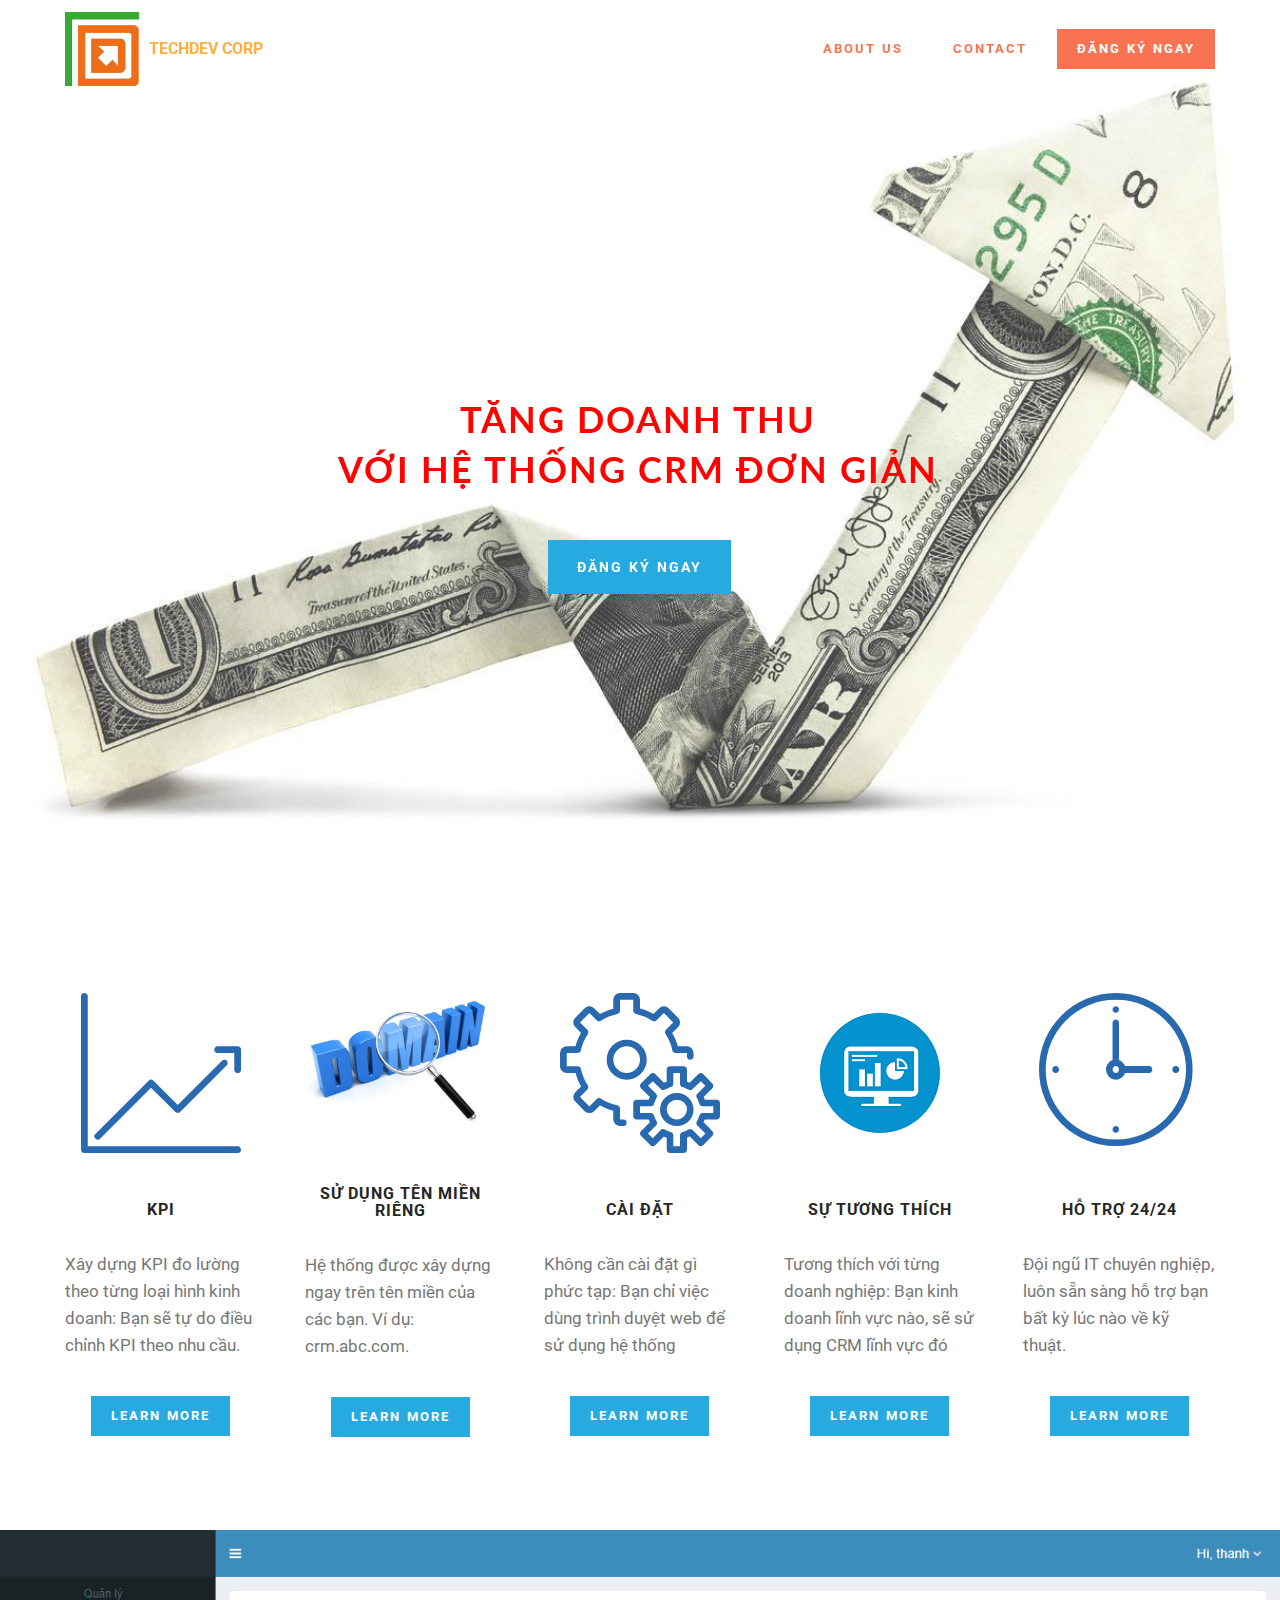
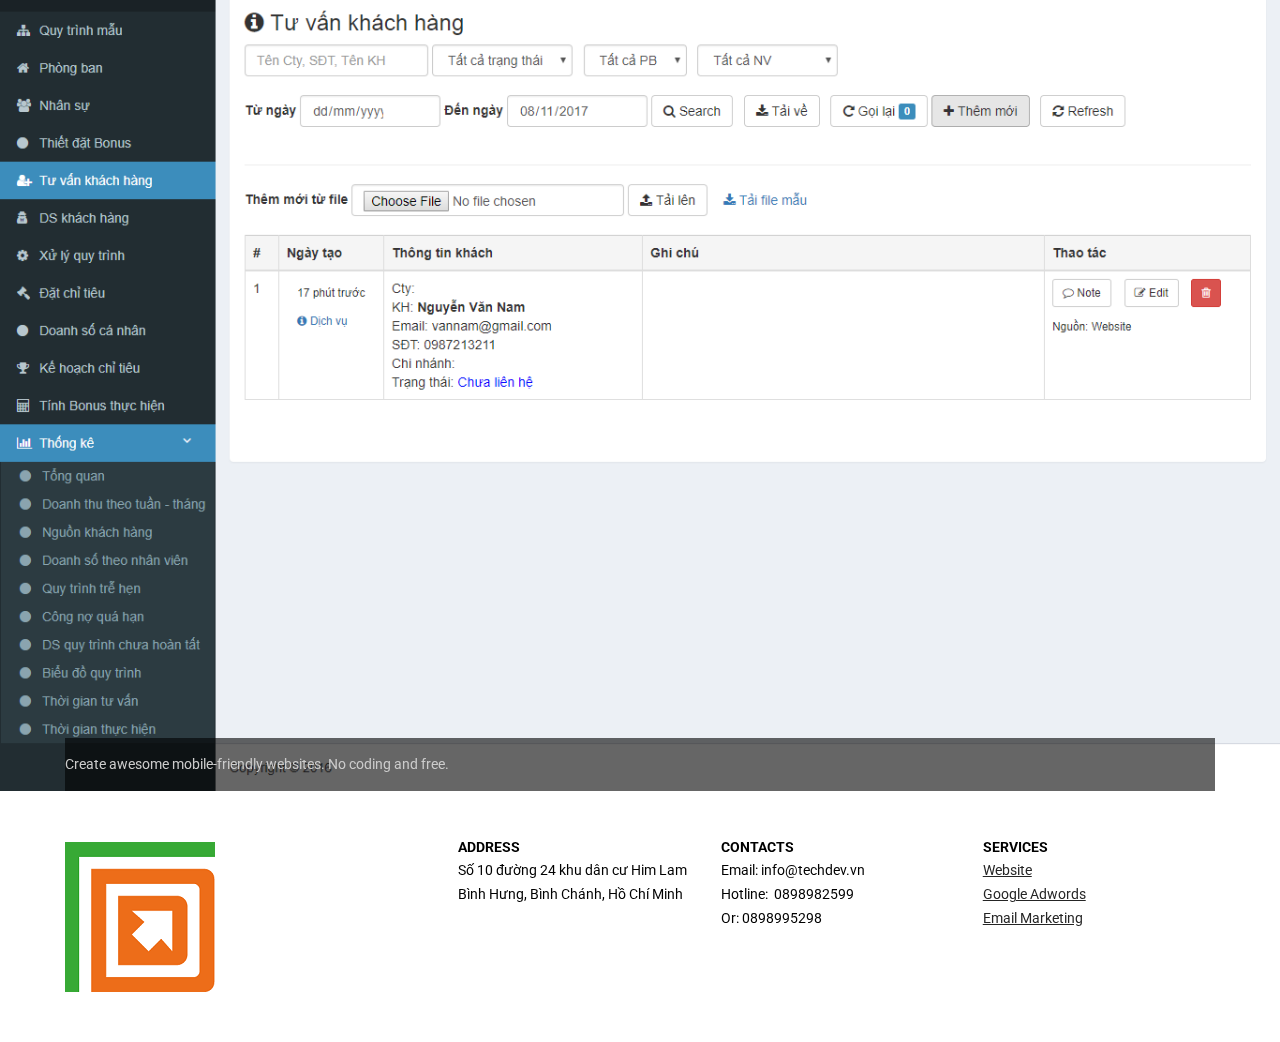
<file: index.html>
<!DOCTYPE html>
<html>
<head>
  <!-- Site made with Mobirise Website Builder v4.3.2, https://mobirise.com -->
  <meta charset="UTF-8">
  <meta http-equiv="X-UA-Compatible" content="IE=edge">
  <meta name="generator" content="Mobirise v4.3.2, mobirise.com">
  <meta name="viewport" content="width=device-width, initial-scale=1">
  <link rel="shortcut icon" href="assets/images/150x150-128x128.png" type="image/x-icon">
  <meta name="description" content="">
  <title>Home</title>
  <link rel="stylesheet" href="https://fonts.googleapis.com/css?family=Roboto:700,400&subset=cyrillic,latin,greek,vietnamese">
  <link rel="stylesheet" href="assets/web/assets/mobirise-icons/mobirise-icons.css">
  <link rel="stylesheet" href="assets/bootstrap/css/bootstrap.min.css">
  <link rel="stylesheet" href="assets/animate.css/animate.min.css">
  <link rel="stylesheet" href="assets/mobirise/css/style.css">
  <link rel="stylesheet" href="assets/mobirise/css/mbr-additional.css" type="text/css">
  
  
  
</head>
<body>
<section class="mbr-navbar mbr-navbar--freeze mbr-navbar--absolute mbr-navbar--auto-collapse mbr-navbar--transparent" id="menu-4" data-rv-view="23">
    <div class="mbr-navbar__section mbr-section">
        <div class="mbr-section__container container">
            <div class="mbr-navbar__container">
                <div class="mbr-navbar__column mbr-navbar__column--s mbr-navbar__brand">
                    <span class="mbr-navbar__brand-link mbr-brand mbr-brand--inline">
                        <span class="mbr-brand__logo"><a href="https://mobirise.com"><img src="assets/images/150x150-128x128.png" class="mbr-navbar__brand-img mbr-brand__img" alt="Mobirise"></a></span>
                        <span class="mbr-brand__name"><a class="mbr-brand__name text-warning" href="https://mobirise.com">TECHDEV CORP</a></span>
                    </span>
                </div>
                <div class="mbr-navbar__hamburger mbr-hamburger"><span class="mbr-hamburger__line"></span></div>
                <div class="mbr-navbar__column mbr-navbar__menu">
                    <nav class="mbr-navbar__menu-box mbr-navbar__menu-box--inline-right">
                        <div class="mbr-navbar__column">
                            <ul class="mbr-navbar__items mbr-navbar__items--right float-left mbr-buttons mbr-buttons--freeze mbr-buttons--right btn-decorator mbr-buttons--active"><li class="mbr-navbar__item"><a class="mbr-buttons__link btn text-danger" href="http://techdev.vn/about-us" target="_blank">ABOUT US</a></li> <li class="mbr-navbar__item"><a class="mbr-buttons__link btn text-danger" href="http://techdev.vn/contacts" target="_blank">CONTACT<br></a></li>   </ul>                            
                            <ul class="mbr-navbar__items mbr-navbar__items--right mbr-buttons mbr-buttons--freeze mbr-buttons--right btn-inverse mbr-buttons--active"><li class="mbr-navbar__item"><a class="mbr-buttons__btn btn btn-danger" href="http://crm-demo.techdev.vn/landpage/business_register" target="_blank">ĐĂNG KÝ NGAY</a></li> </ul>
                        </div>
                    </nav>
                </div>
            </div>
        </div>
    </div>
</section>

<section class="engine"><a href="https://mobirise.co/n">bootstrap modal popup</a></section><section class="mbr-box mbr-section mbr-section--relative mbr-section--fixed-size mbr-section--full-height mbr-section--bg-adapted mbr-parallax-background" id="header4-7" data-rv-view="36" style="background-image: url(assets/images/on-ch606-dollar-m-20171013181249-1280x853.jpg);">
    <div class="mbr-box__magnet mbr-box__magnet--sm-padding mbr-box__magnet--center-center mbr-after-navbar">
        <div class="mbr-overlay" style="opacity: 0.2; background-color: rgb(255, 255, 255);"></div>
        <div class="mbr-box__container mbr-section__container container">
            <div class="mbr-box mbr-box--stretched"><div class="mbr-box__magnet mbr-box__magnet--center-center">
                <div class="row"><div class=" col-sm-8 col-sm-offset-2">
                    <div class="mbr-hero animated fadeInUp">
                        <h1 class="mbr-hero__text">TĂNG DOANH THU <br>VỚI HỆ THỐNG CRM ĐƠN GIẢN</h1>
                        <p class="mbr-hero__subtext"></p>
                    </div>
                    <div class="mbr-buttons btn-inverse mbr-buttons--center"> <a class="mbr-buttons__btn btn btn-lg animated fadeInUp delay btn-info" href="http://crm-demo.techdev.vn/landpage/business_register" target="_blank">ĐĂNG KÝ NGAY</a></div>
                </div></div>
            </div></div>
        </div>
        
    </div>
</section>

<section class="mbr-section mbr-section--relative mbr-section--fixed-size" id="features1-2" data-rv-view="17" style="background-color: rgb(255, 255, 255);">
    
    
    <div class="mbr-section__container container mbr-section__container--std-top-padding" style="padding-top: 93px;">
        <div class="mbr-section__row row">
            <div class="mbr-section__col col-xs-12 col-lg-2-4 col-md-4 col-sm-6">
                <div class="mbr-section__container mbr-section__container--center mbr-section__container--middle">
                    <figure class="mbr-figure"><span class="mbri-growing-chart mbr-iconfont mbr-iconfont-features1" style="font-size: 160px; color: rgb(41, 105, 176);"></span></figure>
                </div>
                <div class="mbr-section__container mbr-section__container--middle">
                    <div class="mbr-header mbr-header--reduce mbr-header--center mbr-header--wysiwyg">
                        <h3 class="mbr-header__text">KPI</h3>
                    </div>
                </div>
                <div class="mbr-section__container mbr-section__container--middle">
                    <div class="mbr-article mbr-article--wysiwyg">
                        <p>Xây dựng KPI đo lường theo từng loại hình kinh doanh: Bạn sẽ tự do điều chỉnh KPI theo nhu cầu.</p>
                    </div>
                </div>
                <div class="mbr-section__container mbr-section__container--last" style="padding-bottom: 93px;">
                    <div class="mbr-buttons mbr-buttons--center"><a href="http://techdev.vn/services/crm-System" class="mbr-buttons__btn btn btn-wrap btn-xs-lg btn-info" target="_blank">LEARN MORE</a></div>
                </div>
            </div>
            <div class="mbr-section__col col-xs-12 col-lg-2-4 col-md-4 col-sm-6">
                <div class="mbr-section__container mbr-section__container--center mbr-section__container--middle">
                    <figure class="mbr-figure"><img src="assets/images/website-sieu-thi-600x450.jpg" class="mbr-figure__img"></figure>
                </div>
                <div class="mbr-section__container mbr-section__container--middle">
                    <div class="mbr-header mbr-header--reduce mbr-header--center mbr-header--wysiwyg">
                        <h3 class="mbr-header__text">SỬ DỤNG TÊN MIỀN RIÊNG</h3>
                    </div>
                </div>
                <div class="mbr-section__container mbr-section__container--middle">
                    <div class="mbr-article mbr-article--wysiwyg">
                        <p>Hệ thống được xây dựng ngay trên tên miền của các bạn. Ví dụ: crm.abc.com.</p>
                    </div>
                </div>
                <div class="mbr-section__container mbr-section__container--last" style="padding-bottom: 93px;">
                    <div class="mbr-buttons mbr-buttons--center"><a href="http://techdev.vn/services/crm-System" class="mbr-buttons__btn btn btn-wrap btn-xs-lg btn-info" target="_blank">LEARN MORE</a></div>
                </div>
            </div>
            <div class="clearfix visible-sm-block"></div>
            <div class="mbr-section__col col-xs-12 col-lg-2-4 col-md-4 col-sm-6">
                <div class="mbr-section__container mbr-section__container--center mbr-section__container--middle">
                    <figure class="mbr-figure"><span class="mbri-setting mbr-iconfont mbr-iconfont-features1" style="font-size: 160px; color: rgb(41, 105, 176);"></span></figure>
                </div>
                <div class="mbr-section__container mbr-section__container--middle">
                    <div class="mbr-header mbr-header--reduce mbr-header--center mbr-header--wysiwyg">
                        <h3 class="mbr-header__text">CÀI ĐẶT</h3>
                    </div>
                </div>
                <div class="mbr-section__container mbr-section__container--middle">
                    <div class="mbr-article mbr-article--wysiwyg">
                        <p>Không cần cài đặt gì phức tạp: Bạn chỉ việc dùng trình duyệt web để sử dụng hệ thống</p>
                    </div>
                </div>
                <div class="mbr-section__container mbr-section__container--last" style="padding-bottom: 93px;">
                    <div class="mbr-buttons mbr-buttons--center"><a href="http://techdev.vn/services/crm-System" class="mbr-buttons__btn btn btn-wrap btn-xs-lg btn-info" target="_blank">LEARN MORE</a></div>
                </div>
            </div>
            <div class="clearfix visible-md-block"></div>
            <div class="mbr-section__col col-xs-12 col-lg-2-4 col-md-4 col-sm-6 col-lg-offset-0 col-md-offset-2">
                <div class="mbr-section__container mbr-section__container--center mbr-section__container--middle">
                    <figure class="mbr-figure"><img src="assets/images/service-160x160.png" class="mbr-figure__img"></figure>
                </div>
                <div class="mbr-section__container mbr-section__container--middle">
                    <div class="mbr-header mbr-header--reduce mbr-header--center mbr-header--wysiwyg">
                        <h3 class="mbr-header__text">SỰ TƯƠNG THÍCH</h3>
                    </div>
                </div>
                <div class="mbr-section__container mbr-section__container--middle">
                    <div class="mbr-article mbr-article--wysiwyg">
                        <p>Tương thích với từng doanh nghiệp: Bạn kinh doanh lĩnh vực nào, sẽ sử dụng CRM lĩnh vực đó</p>
                    </div>
                </div>
                <div class="mbr-section__container mbr-section__container--last" style="padding-bottom: 93px;">
                    <div class="mbr-buttons mbr-buttons--center"><a href="http://techdev.vn/services/crm-System" class="mbr-buttons__btn btn btn-wrap btn-xs-lg btn-info" target="_blank">LEARN MORE</a></div>
                </div>
            </div>
            <div class="clearfix visible-sm-block"></div>
            <div class="mbr-section__col col-xs-12 col-lg-2-4 col-md-4 col-sm-6 col-md-offset-0 col-sm-offset-3">
                <div class="mbr-section__container mbr-section__container--center mbr-section__container--middle">
                    <figure class="mbr-figure"><span class="mbri-clock mbr-iconfont mbr-iconfont-features1" style="font-size: 160px; color: rgb(41, 105, 176);"></span></figure>
                </div>
                <div class="mbr-section__container mbr-section__container--middle">
                    <div class="mbr-header mbr-header--reduce mbr-header--center mbr-header--wysiwyg">
                        <h3 class="mbr-header__text">HỖ TRỢ 24/24</h3>
                    </div>
                </div>
                <div class="mbr-section__container mbr-section__container--middle">
                    <div class="mbr-article mbr-article--wysiwyg">
                        <p>Đội ngũ IT chuyên nghiệp, luôn sẵn sàng hỗ trợ bạn bất kỳ lúc nào về kỹ thuật.</p>
                    </div>
                </div>
                <div class="mbr-section__container mbr-section__container--last" style="padding-bottom: 93px;">
                    <div class="mbr-buttons mbr-buttons--center"><a href="http://techdev.vn/services/crm-System" class="mbr-buttons__btn btn btn-wrap btn-xs-lg btn-info" target="_blank">LEARN MORE</a></div>
                </div>
            </div>
            
        </div>
    </div>
</section>

<section class="mbr-figure mbr-figure--wysiwyg mbr-figure--full-width mbr-figure--caption-inside-bottom" id="image1-8" data-rv-view="39">

    <div><img src="assets/images/screencapture-crm-demo-techdev-vn-dashboard-advice-customer-manage-1510142346621-1366x918.png" class="mbr-figure__img"></div>
    <figcaption class="mbr-figure__caption mbr-figure__caption--std-grid">
        <small class="mbr-figure__caption-small">Create awesome mobile-friendly websites. No coding and free.</small>
    </figcaption>
</section>

<section class="mbr-section mbr-section--relative mbr-section--fixed-size" id="contacts1-6" data-rv-view="34" style="background-color: rgb(255, 255, 255);">
    
    <div class="mbr-section__container container">
        <div class="mbr-contacts mbr-contacts--wysiwyg row" style="padding-top: 45px; padding-bottom: 45px;">
            <div class="col-sm-4">
                <div><img src="assets/images/150x150-150x150.png" class="mbr-contacts__img mbr-contacts__img--left"></div>
            </div>
            <div class="col-sm-8">
                <div class="row">
                    <div class="col-sm-4">
                        <p class="mbr-contacts__text"><strong>ADDRESS</strong><br>Số 10 đường 24 khu dân cư Him Lam<br>Bình Hưng, Bình Chánh, Hồ Chí Minh</p>
                    </div>
                    <div class="col-sm-4">
                        <p class="mbr-contacts__text"><strong>CONTACTS</strong><br>
Email: info@techdev.vn<br>Hotline: &nbsp;0898982599<br>Or: 0898995298<br><br></p>
                    </div>
                    <div class="col-sm-4"><p class="mbr-contacts__text"><strong>SERVICES</strong></p><ul class="mbr-contacts__list"><li><a class="mbr-contacts__link text-black" href="http://techdev.vn/dich-vu-thiet-ke-website-chuyen-nghiep" target="_blank">Website</a></li><li><a class="mbr-contacts__link text-black" href="http://techdev.vn/services/google-adwords" target="_blank">Google Adwords</a></li><li><a class="mbr-contacts__link text-black" href="http://techdev.vn/dich-vu-email-marketing" target="_blank">Email Marketing</a></li><li><br></li></ul></div>
                </div>
            </div>
        </div>
    </div>
</section>


  <script src="assets/web/assets/jquery/jquery.min.js"></script>
  <script src="assets/bootstrap/js/bootstrap.min.js"></script>
  <script src="assets/smooth-scroll/smooth-scroll.js"></script>
  <script src="assets/jarallax/jarallax.js"></script>
  <script src="assets/mobirise/js/script.js"></script>
  
  
</body>
</html>
</file>
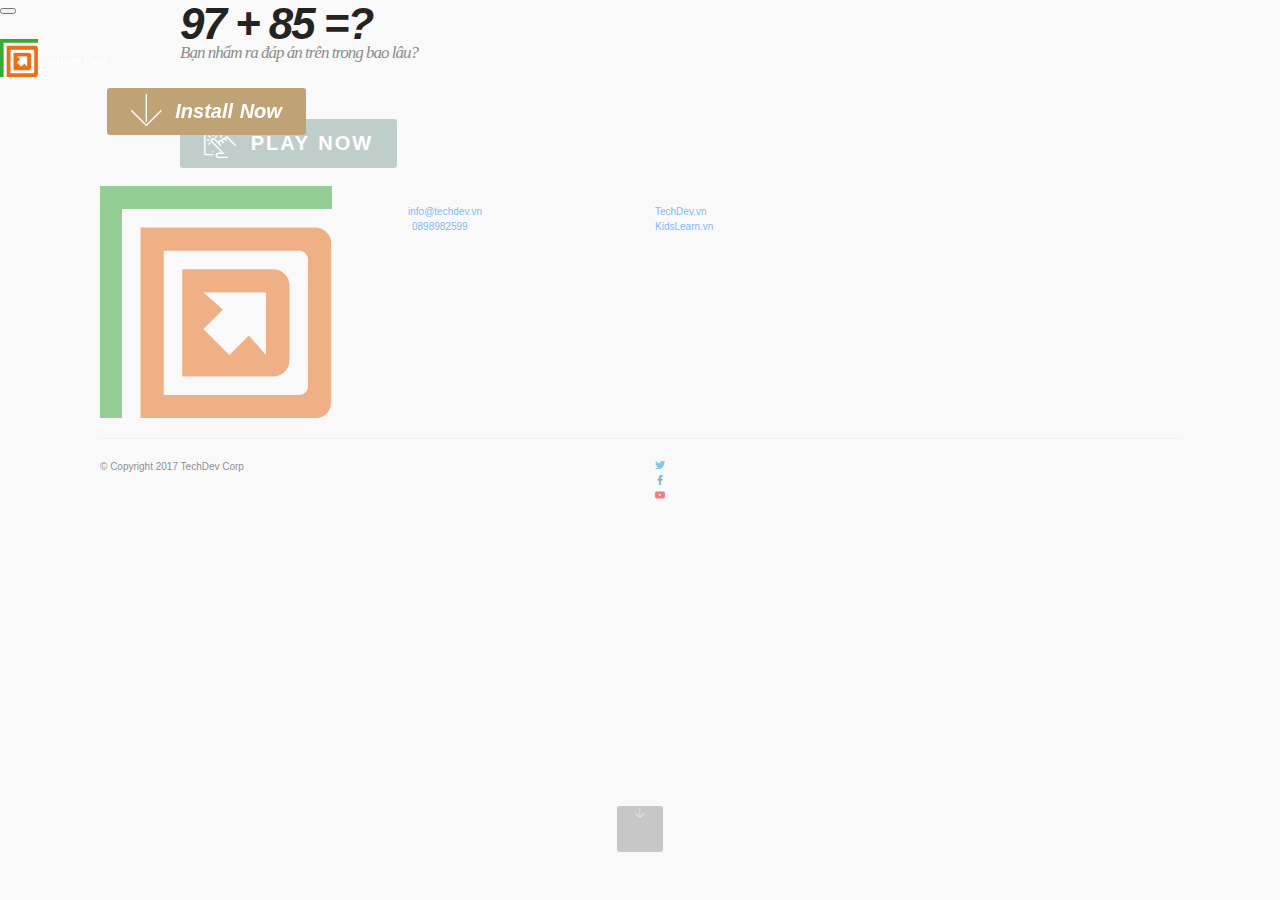
<file: Fastmath.html>
<!DOCTYPE html>
<html>
<head>
  <!-- Site made with Mobirise Website Builder v4.3.2, https://mobirise.com -->
  <meta charset="UTF-8">
  <meta http-equiv="X-UA-Compatible" content="IE=edge">
  <meta name="generator" content="Mobirise v4.3.2, mobirise.com">
  <meta name="viewport" content="width=device-width, initial-scale=1">
  <link rel="shortcut icon" href="assets/images/20729677-1822184101427620-4123896565141707291-n-128x128-1.png" type="image/x-icon">
  <meta name="description" content="Game Fast Math for all people">
  <title>Content</title>
  <link rel="stylesheet" href="assets/web/assets/mobirise-icons/mobirise-icons.css">
  <link rel="stylesheet" href="assets/tether/tether.min.css">
  <link rel="stylesheet" href="assets/bootstrap/css/bootstrap.min.css">
  <link rel="stylesheet" href="assets/bootstrap/css/bootstrap-grid.min.css">
  <link rel="stylesheet" href="assets/bootstrap/css/bootstrap-reboot.min.css">
  <link rel="stylesheet" href="assets/dropdown/css/style.css">
  <link rel="stylesheet" href="assets/socicon/css/styles.css">
  <link rel="stylesheet" href="assets/animate.css/animate.min.css">
  <link rel="stylesheet" href="assets/theme/css/style.css">
  <link rel="stylesheet" href="assets/mobirise/css/mbr-additional.css" type="text/css">
  
  
  
</head>
<body>
<section class="menu cid-qwXpsY8pAe" once="menu" id="menu1-v" data-rv-view="51">

    

    <nav class="navbar navbar-expand beta-menu navbar-dropdown align-items-center navbar-fixed-top navbar-toggleable-sm">
        <button class="navbar-toggler navbar-toggler-right" type="button" data-toggle="collapse" data-target="#navbarSupportedContent" aria-controls="navbarSupportedContent" aria-expanded="false" aria-label="Toggle navigation">
            <div class="hamburger">
                <span></span>
                <span></span>
                <span></span>
                <span></span>
            </div>
        </button>
        <div class="menu-logo">
            <div class="navbar-brand">
                <span class="navbar-logo">
                    <a href="https://kidslearn.vn" target="_blank">
                         <img src="assets/images/20729677-1822184101427620-4123896565141707291-n-128x128-1.png" alt="Mobirise" title="" media-simple="true" style="height: 3.8rem;">
                    </a>
                </span>
                <span class="navbar-caption-wrap"><a class="navbar-caption text-white display-4" href="https://techdev.vn">
                        Techdev Corp</a></span>
            </div>
        </div>
        <div class="collapse navbar-collapse" id="navbarSupportedContent">
            <ul class="navbar-nav nav-dropdown" data-app-modern-menu="true"><li class="nav-item">
                    <a class="nav-link link text-white display-4" href="https://mobirise.com"></a>
                </li></ul>
            <div class="navbar-buttons mbr-section-btn"><a class="btn btn-sm btn-primary display-4" href="https://play.google.com/store/apps/details?id=vn.techdev.fastmath" target="_blank"><span class="mbri-down mbr-iconfont mbr-iconfont-btn"></span>Install Now</a></div>
        </div>
    </nav>
</section>

<section class="engine"><a href="https://mobirise.co/n">bootstrap modal popup</a></section><section class="cid-qwXpsZHmMx mbr-fullscreen" data-bg-video="http://www.youtube.com/" id="header2-w" data-rv-view="53">

    

    <div class="mbr-overlay" style="opacity: 0.5; background-color: rgb(244, 244, 244);"></div>

    <div class="container align-center">
        <div class="row justify-content-md-center">
            <div class="mbr-white col-md-10">
                <h1 class="mbr-section-title mbr-bold pb-3 mbr-fonts-style display-1"><em>97 + 85 =?</em><br></h1>
                <h3 class="mbr-section-subtitle align-center mbr-light pb-3 mbr-fonts-style display-2"><em>Bạn nhẩm ra đáp án trên trong bao lâu?</em></h3>
                <p class="mbr-text pb-3 mbr-fonts-style display-5"></p>
                <div class="mbr-section-btn"><a class="btn btn-md btn-secondary display-4" href="https://play.google.com/store/apps/details?id=vn.techdev.fastmath" target="_blank"><span class="mbri-touch mbr-iconfont mbr-iconfont-btn"></span>PLAY NOW</a></div>
            </div>
        </div>
    </div>
    <div class="mbr-arrow hidden-sm-down" aria-hidden="true">
        <a href="#next">
            <i class="mbri-down mbr-iconfont"></i>
        </a>
    </div>
</section>

<section class="cid-qwXpt1yOus mbr-reveal" id="footer1-x" data-rv-view="57">

    

    

    <div class="container">
        <div class="media-container-row content text-white">
            <div class="col-12 col-md-3">
                <div class="media-wrap">
                    <a href="https://techdev.vn">
                        <img src="assets/images/20729677-1822184101427620-4123896565141707291-n-232x232.png" alt="techdev, kidslearn" title="TechDev.vn" media-simple="true">
                    </a>
                </div>
            </div>
            <div class="col-12 col-md-3 mbr-fonts-style display-7">
                <h5 class="pb-3">
                    Contacts
                </h5>
                <p class="mbr-text">Email: <a href="mailto:info@techdev.vn">info@techdev.vn</a> <br>              Phone: <a href="tel:+84898982599">0898982599</a></p>
            </div>
            <div class="col-12 col-md-3 mbr-fonts-style display-7">
                <h5 class="pb-3">Links</h5>
                <p class="mbr-text"><a href="http://techdev.vn" target="_blank" class="text-secondary">TechDev.vn
</a><br><a href="http://kidslearn.vn" target="_blank" class="text-secondary">KidsLearn.vn</a><br><br></p>
            </div>
            <div class="col-12 col-md-3 mbr-fonts-style display-7">
                <h5 class="pb-3"></h5>
                <p class="mbr-text"></p>
            </div>
        </div>
        <div class="footer-lower">
            <div class="media-container-row">
                <div class="col-sm-12">
                    <hr>
                </div>
            </div>
            <div class="media-container-row mbr-white">
                <div class="col-sm-6 copyright">
                    <p class="mbr-text mbr-fonts-style display-7">
                        © Copyright 2017 TechDev Corp&nbsp;</p>
                </div>
                <div class="col-md-6">
                    <div class="social-list align-right">
                        <div class="soc-item">
                            <a href="https://twitter.com/techdevcorp" target="_blank">
                                <span class="mbr-iconfont mbr-iconfont-social socicon-twitter socicon" style="color: rgb(20, 157, 204);" media-simple="true"></span>
                            </a>
                        </div>
                        <div class="soc-item">
                            <a href="https://www.facebook.com/techdev.vn" target="_blank">
                                <span class="mbr-iconfont mbr-iconfont-social socicon-facebook socicon" style="color: rgb(15, 118, 153);" media-simple="true"></span>
                            </a>
                        </div>
                        <div class="soc-item">
                            <a href="https://www.youtube.com/kidslearn" target="_blank">
                                <span class="mbr-iconfont mbr-iconfont-social socicon-youtube socicon" style="color: rgb(237, 9, 9);" media-simple="true"></span>
                            </a>
                        </div>
                        
                        
                        
                    </div>
                </div>
            </div>
        </div>
    </div>
</section>


  <script src="assets/web/assets/jquery/jquery.min.js"></script>
  <script src="assets/popper/popper.min.js"></script>
  <script src="assets/tether/tether.min.js"></script>
  <script src="assets/bootstrap/js/bootstrap.min.js"></script>
  <script src="assets/smooth-scroll/smooth-scroll.js"></script>
  <script src="assets/dropdown/js/script.min.js"></script>
  <script src="assets/viewport-checker/jquery.viewportchecker.js"></script>
  <script src="assets/jquery-mb-ytplayer/jquery.mb.ytplayer.min.js"></script>
  <script src="assets/jquery-mb-vimeo_player/jquery.mb.vimeo_player.js"></script>
  <script src="assets/touch-swipe/jquery.touch-swipe.min.js"></script>
  <script src="assets/theme/js/script.js"></script>
  
  
 <div id="scrollToTop" class="scrollToTop mbr-arrow-up"><a style="text-align: center;"><i class="mbri-down mbr-iconfont"></i></a></div>
    <input name="animation" type="hidden">
  </body>
</html>
</file>
<file: assets/web/assets/mobirise-icons/mobirise-icons.css>
@font-face {
  font-family: 'MobiriseIcons';
  src:  url('mobirise-icons.eot?spat4u');
  src:  url('mobirise-icons.eot?spat4u#iefix') format('embedded-opentype'),
    url('mobirise-icons.ttf?spat4u') format('truetype'),
    url('mobirise-icons.woff?spat4u') format('woff'),
    url('mobirise-icons.svg?spat4u#MobiriseIcons') format('svg');
  font-weight: normal;
  font-style: normal;
}

[class^="mbri-"], [class*=" mbri-"] {
  /* use !important to prevent issues with browser extensions that change fonts */
  font-family: MobiriseIcons !important;
  speak: none;
  font-style: normal;
  font-weight: normal;
  font-variant: normal;
  text-transform: none;
  line-height: 1;

  /* Better Font Rendering =========== */
  -webkit-font-smoothing: antialiased;
  -moz-osx-font-smoothing: grayscale;
}

.mbri-add-submenu:before {
  content: "\e900";
}
.mbri-alert:before {
  content: "\e901";
}
.mbri-align-center:before {
  content: "\e902";
}
.mbri-align-justify:before {
  content: "\e903";
}
.mbri-align-left:before {
  content: "\e904";
}
.mbri-align-right:before {
  content: "\e905";
}
.mbri-android:before {
  content: "\e906";
}
.mbri-apple:before {
  content: "\e907";
}
.mbri-arrow-down:before {
  content: "\e908";
}
.mbri-arrow-next:before {
  content: "\e909";
}
.mbri-arrow-prev:before {
  content: "\e90a";
}
.mbri-arrow-up:before {
  content: "\e90b";
}
.mbri-bold:before {
  content: "\e90c";
}
.mbri-bookmark:before {
  content: "\e90d";
}
.mbri-bootstrap:before {
  content: "\e90e";
}
.mbri-briefcase:before {
  content: "\e90f";
}
.mbri-browse:before {
  content: "\e910";
}
.mbri-bulleted-list:before {
  content: "\e911";
}
.mbri-calendar:before {
  content: "\e912";
}
.mbri-camera:before {
  content: "\e913";
}
.mbri-cart-add:before {
  content: "\e914";
}
.mbri-cart-full:before {
  content: "\e915";
}
.mbri-cash:before {
  content: "\e916";
}
.mbri-change-style:before {
  content: "\e917";
}
.mbri-chat:before {
  content: "\e918";
}
.mbri-clock:before {
  content: "\e919";
}
.mbri-close:before {
  content: "\e91a";
}
.mbri-cloud:before {
  content: "\e91b";
}
.mbri-code:before {
  content: "\e91c";
}
.mbri-contact-form:before {
  content: "\e91d";
}
.mbri-credit-card:before {
  content: "\e91e";
}
.mbri-cursor-click:before {
  content: "\e91f";
}
.mbri-cust-feedback:before {
  content: "\e920";
}
.mbri-database:before {
  content: "\e921";
}
.mbri-delivery:before {
  content: "\e922";
}
.mbri-desktop:before {
  content: "\e923";
}
.mbri-devices:before {
  content: "\e924";
}
.mbri-down:before {
  content: "\e925";
}
.mbri-download:before {
  content: "\e989";
}
.mbri-drag-n-drop:before {
  content: "\e927";
}
.mbri-drag-n-drop2:before {
  content: "\e928";
}
.mbri-edit:before {
  content: "\e929";
}
.mbri-edit2:before {
  content: "\e92a";
}
.mbri-error:before {
  content: "\e92b";
}
.mbri-extension:before {
  content: "\e92c";
}
.mbri-features:before {
  content: "\e92d";
}
.mbri-file:before {
  content: "\e92e";
}
.mbri-flag:before {
  content: "\e92f";
}
.mbri-folder:before {
  content: "\e930";
}
.mbri-gift:before {
  content: "\e931";
}
.mbri-github:before {
  content: "\e932";
}
.mbri-globe:before {
  content: "\e933";
}
.mbri-globe-2:before {
  content: "\e934";
}
.mbri-growing-chart:before {
  content: "\e935";
}
.mbri-hearth:before {
  content: "\e936";
}
.mbri-help:before {
  content: "\e937";
}
.mbri-home:before {
  content: "\e938";
}
.mbri-hot-cup:before {
  content: "\e939";
}
.mbri-idea:before {
  content: "\e93a";
}
.mbri-image-gallery:before {
  content: "\e93b";
}
.mbri-image-slider:before {
  content: "\e93c";
}
.mbri-info:before {
  content: "\e93d";
}
.mbri-italic:before {
  content: "\e93e";
}
.mbri-key:before {
  content: "\e93f";
}
.mbri-laptop:before {
  content: "\e940";
}
.mbri-layers:before {
  content: "\e941";
}
.mbri-left-right:before {
  content: "\e942";
}
.mbri-left:before {
  content: "\e943";
}
.mbri-letter:before {
  content: "\e944";
}
.mbri-like:before {
  content: "\e945";
}
.mbri-link:before {
  content: "\e946";
}
.mbri-lock:before {
  content: "\e947";
}
.mbri-login:before {
  content: "\e948";
}
.mbri-logout:before {
  content: "\e949";
}
.mbri-magic-stick:before {
  content: "\e94a";
}
.mbri-map-pin:before {
  content: "\e94b";
}
.mbri-menu:before {
  content: "\e94c";
}
.mbri-mobile:before {
  content: "\e94d";
}
.mbri-mobile2:before {
  content: "\e94e";
}
.mbri-mobirise:before {
  content: "\e94f";
}
.mbri-more-horizontal:before {
  content: "\e950";
}
.mbri-more-vertical:before {
  content: "\e951";
}
.mbri-music:before {
  content: "\e952";
}
.mbri-new-file:before {
  content: "\e953";
}
.mbri-numbered-list:before {
  content: "\e954";
}
.mbri-opened-folder:before {
  content: "\e955";
}
.mbri-pages:before {
  content: "\e956";
}
.mbri-paper-plane:before {
  content: "\e957";
}
.mbri-paperclip:before {
  content: "\e958";
}
.mbri-photo:before {
  content: "\e959";
}
.mbri-photos:before {
  content: "\e95a";
}
.mbri-pin:before {
  content: "\e95b";
}
.mbri-play:before {
  content: "\e95c";
}
.mbri-plus:before {
  content: "\e95d";
}
.mbri-preview:before {
  content: "\e95e";
}
.mbri-print:before {
  content: "\e95f";
}
.mbri-protect:before {
  content: "\e960";
}
.mbri-question:before {
  content: "\e961";
}
.mbri-quote-left:before {
  content: "\e962";
}
.mbri-quote-right:before {
  content: "\e963";
}
.mbri-refresh:before {
  content: "\e964";
}
.mbri-responsive:before {
  content: "\e965";
}
.mbri-right:before {
  content: "\e966";
}
.mbri-rocket:before {
  content: "\e967";
}
.mbri-sad-face:before {
  content: "\e968";
}
.mbri-sale:before {
  content: "\e969";
}
.mbri-save:before {
  content: "\e96a";
}
.mbri-search:before {
  content: "\e96b";
}
.mbri-setting:before {
  content: "\e96c";
}
.mbri-setting2:before {
  content: "\e96d";
}
.mbri-setting3:before {
  content: "\e96e";
}
.mbri-share:before {
  content: "\e96f";
}
.mbri-shopping-bag:before {
  content: "\e970";
}
.mbri-shopping-basket:before {
  content: "\e971";
}
.mbri-shopping-cart:before {
  content: "\e972";
}
.mbri-sites:before {
  content: "\e973";
}
.mbri-smile-face:before {
  content: "\e974";
}
.mbri-speed:before {
  content: "\e975";
}
.mbri-star:before {
  content: "\e976";
}
.mbri-success:before {
  content: "\e977";
}
.mbri-sun:before {
  content: "\e978";
}
.mbri-sun2:before {
  content: "\e979";
}
.mbri-tablet:before {
  content: "\e97a";
}
.mbri-tablet-vertical:before {
  content: "\e97b";
}
.mbri-target:before {
  content: "\e97c";
}
.mbri-timer:before {
  content: "\e97d";
}
.mbri-to-ftp:before {
  content: "\e97e";
}
.mbri-to-local-drive:before {
  content: "\e97f";
}
.mbri-touch-swipe:before {
  content: "\e980";
}
.mbri-touch:before {
  content: "\e981";
}
.mbri-trash:before {
  content: "\e982";
}
.mbri-underline:before {
  content: "\e983";
}
.mbri-unlink:before {
  content: "\e984";
}
.mbri-unlock:before {
  content: "\e985";
}
.mbri-up-down:before {
  content: "\e986";
}
.mbri-up:before {
  content: "\e987";
}
.mbri-update:before {
  content: "\e988";
}
.mbri-upload:before {
 content: "\e926"; 
}
.mbri-user:before {
  content: "\e98a";
}
.mbri-user2:before {
  content: "\e98b";
}
.mbri-users:before {
  content: "\e98c";
}
.mbri-video:before {
  content: "\e98d";
}
.mbri-video-play:before {
  content: "\e98e";
}
.mbri-watch:before {
  content: "\e98f";
}
.mbri-website-theme:before {
  content: "\e990";
}
.mbri-wifi:before {
  content: "\e991";
}
.mbri-windows:before {
  content: "\e992";
}
.mbri-zoom-out:before {
  content: "\e993";
}
.mbri-redo:before {
  content: "\e994";
}
.mbri-undo:before {
  content: "\e995";
}
</file>
<file: assets/mobirise/css/mbr-additional.css>
@import url(https://fonts.googleapis.com/css?family=Lato:400,300,700);

#header4-7 H1 {
  color: #fd0400;
  font-family: 'Lato', sans-serif;
  font-size: 36px;
}
#header4-7 P {
  color: #000000;
}
#features1-2 .mbr-section__col .mbr-header__text {
  text-align: center;
}
#menu-4 .mbr-brand__name {
  font-size: 16px;
}
#menu-4.mbr-navbar--stuck .mbr-navbar__section {
  background: #2969b0;
}
#menu-4 .mbr-navbar__hamburger {
  color: #ffffff;
}
#contacts1-6 STRONG {
  color: #000000;
}
#contacts1-6 P {
  color: #000000;
  text-align: left;
}
</file>
<file: assets/dropdown/css/style.css>
.navbar-dropdown {
  left: 0;
  padding: 0;
  position: absolute;
  right: 0;
  top: 0;
  transition: all 0.45s ease;
  z-index: 1030; }
  .navbar-dropdown .navbar-brand {
    float: none;
    font-size: 0;
    padding: 1.25rem 0;
    position: relative;
    transition: padding 0.25s ease;
    white-space: nowrap; }
    .navbar-dropdown .navbar-brand::before {
      content: "";
      display: inline-block;
      height: 100%;
      vertical-align: middle; }
  .navbar-dropdown .navbar-logo,
  .navbar-dropdown .navbar-caption {
    display: inline-block;
    vertical-align: middle; }
  .navbar-dropdown .navbar-logo {
    margin-right: 0.8rem;
    transition: margin 0.3s ease-in-out; }
    .navbar-dropdown .navbar-logo img {
      height: 3.125rem;
      transition: all 0.3s ease-in-out; }
  .navbar-dropdown .mbr-table-cell {
    height: 5.625rem; }
  .navbar-dropdown .navbar-caption {
    font-family: "Montserrat";
    font-size: 1rem;
    font-weight: 700;
    white-space: normal; }
    .navbar-dropdown .navbar-caption, .navbar-dropdown .navbar-caption:hover {
      color: inherit;
      text-decoration: none; }
  .navbar-dropdown.navbar-fixed-top {
    position: fixed; }
  .navbar-dropdown.bg-color.transparent {
    background: none !important; }
  .navbar-dropdown.navbar-short .navbar-brand {
    padding: 0.625rem 0; }
  .navbar-dropdown.navbar-short .navbar-logo {
    margin-right: 0.5rem; }
    .navbar-dropdown.navbar-short .navbar-logo img {
      height: 2.375rem; }
  .navbar-dropdown.navbar-short .mbr-table-cell {
    height: 3.625rem; }
  .navbar-dropdown .navbar-close {
    left: 0.6875rem;
    position: fixed;
    top: 0.75rem;
    z-index: 1000; }
  .navbar-dropdown.opened {
    background: none !important; }
    .navbar-dropdown.opened .navbar-brand,
    .navbar-dropdown.opened .navbar-toggler {
      display: none; }
  .navbar-dropdown .hamburger-icon {
    content: "";
    width: 16px;
    -webkit-box-shadow: 0 -6px 0 1px,0 0 0 1px,0 6px 0 1px;
    -moz-box-shadow: 0 -6px 0 1px,0 0 0 1px,0 6px 0 1px;
    box-shadow: 0 -6px 0 1px,0 0 0 1px,0 6px 0 1px; }
  .navbar-dropdown .close-icon {
    position: relative;
    width: 21px;
    height: 21px;
    overflow: hidden; }
    .navbar-dropdown .close-icon::before, .navbar-dropdown .close-icon::after {
      content: '';
      position: absolute;
      height: 2px;
      width: 100%;
      top: 50%;
      left: 0;
      margin-top: -1px; }
    .navbar-dropdown .close-icon::before {
      transform: rotate(45deg);
      -ms-transform: rotate(45deg);
      -webkit-transform: rotate(45deg); }
    .navbar-dropdown .close-icon::after {
      transform: rotate(-45deg);
      -ms-transform: rotate(-45deg);
      -webkit-transform: rotate(-45deg); }

.dropdown-menu .dropdown-toggle[data-toggle="dropdown-submenu"]::after {
  border-bottom: 0.35em solid transparent;
  border-left: 0.35em solid;
  border-right: 0;
  border-top: 0.35em solid transparent;
  margin-left: 0.3rem; }

.dropdown-menu .dropdown-item:focus {
  outline: 0; }

.nav-dropdown {
  display: table !important;
  font-family: "Montserrat";
  font-size: 0.75rem;
  font-weight: 700;
  height: auto !important; }
  .nav-dropdown .nav-item {
    display: table-cell;
    float: none;
    vertical-align: middle; }
  .nav-dropdown .nav-btn {
    padding-left: 1rem; }
  .nav-dropdown .link {
    margin: 1.667em;
    padding: 0;
    transition: color .2s ease-in-out; }
    .nav-dropdown .link.dropdown-toggle {
      margin-right: 2.583em; }
      .nav-dropdown .link.dropdown-toggle::after {
        margin-left: .25rem;
        border-top: 0.35em solid;
        border-right: 0.35em solid transparent;
        border-left: 0.35em solid transparent;
        border-bottom: 0; }
      .nav-dropdown .link.dropdown-toggle::after {
        display: block;
        margin-top: -0.1667em;
        position: absolute;
        right: 1.3333em;
        top: 50%; }
      .nav-dropdown .link.dropdown-toggle[aria-expanded="true"] {
        margin: 0;
        padding: 1.667em 2.583em 1.667em 1.667em; }
  .nav-dropdown .link::after,
  .nav-dropdown .dropdown-item::after {
    color: inherit; }
  .nav-dropdown .btn {
    font-size: 0.75rem;
    font-weight: 700;
    letter-spacing: 0;
    margin-bottom: 0;
    padding-left: 1.25rem;
    padding-right: 1.25rem; }
  .nav-dropdown .dropdown-menu {
    border-radius: 0;
    border: 0;
    left: 0;
    margin: 0;
    padding-bottom: 1.25rem;
    padding-top: 1.25rem; }
  .nav-dropdown .dropdown-submenu {
    left: 100%;
    margin-left: 0.125rem;
    margin-top: -1.25rem;
    top: 0; }
  .nav-dropdown .dropdown-item {
    font-size: 0.8125rem;
    font-weight: 500;
    line-height: 2;
    padding: 0.3846em 4.615em 0.3846em 1.5385em;
    position: relative;
    transition: color .2s ease-in-out, background-color .2s ease-in-out; }
    .nav-dropdown .dropdown-item::after {
      margin-top: -0.3077em;
      position: absolute;
      right: 1.1538em;
      top: 50%; }
    .nav-dropdown .dropdown-item:focus, .nav-dropdown .dropdown-item:hover {
      background: none; }

@media (max-width: 767px) {
  .nav-dropdown.navbar-toggleable-sm {
    bottom: 0;
    display: none;
    left: 0;
    overflow-x: hidden;
    position: fixed;
    top: 0;
    transform: translateX(-100%);
    -ms-transform: translateX(-100%);
    -webkit-transform: translateX(-100%);
    width: 18.75rem;
    z-index: 999; } }
.nav-dropdown.navbar-toggleable-xl {
  bottom: 0;
  display: none;
  left: 0;
  overflow-x: hidden;
  position: fixed;
  top: 0;
  transform: translateX(-100%);
  -ms-transform: translateX(-100%);
  -webkit-transform: translateX(-100%);
  width: 18.75rem;
  z-index: 999; }

.nav-dropdown-sm {
  display: block !important;
  overflow-x: hidden;
  overflow: auto;
  padding-top: 3.875rem; }
  .nav-dropdown-sm::after {
    content: "";
    display: block;
    height: 3rem;
    width: 100%; }
  .nav-dropdown-sm.collapse.in ~ .navbar-close {
    display: block !important; }
  .nav-dropdown-sm.collapsing, .nav-dropdown-sm.collapse.in {
    transform: translateX(0);
    -ms-transform: translateX(0);
    -webkit-transform: translateX(0);
    transition: all 0.25s ease-out;
    -webkit-transition: all 0.25s ease-out; }
  .nav-dropdown-sm.collapsing[aria-expanded="false"] {
    transform: translateX(-100%);
    -ms-transform: translateX(-100%);
    -webkit-transform: translateX(-100%); }
  .nav-dropdown-sm .nav-item {
    display: block;
    margin-left: 0 !important;
    padding-left: 0; }
  .nav-dropdown-sm .link,
  .nav-dropdown-sm .dropdown-item {
    border-top: 1px dotted rgba(255, 255, 255, 0.1);
    font-size: 0.8125rem;
    line-height: 1.6;
    margin: 0 !important;
    padding: 0.875rem 2.4rem 0.875rem 1.5625rem !important;
    position: relative;
    white-space: normal; }
    .nav-dropdown-sm .link:focus, .nav-dropdown-sm .link:hover,
    .nav-dropdown-sm .dropdown-item:focus,
    .nav-dropdown-sm .dropdown-item:hover {
      background: rgba(0, 0, 0, 0.2) !important; }
  .nav-dropdown-sm .nav-btn {
    position: relative;
    padding: 1.5625rem 1.5625rem 0 1.5625rem; }
    .nav-dropdown-sm .nav-btn::before {
      border-top: 1px dotted rgba(255, 255, 255, 0.1);
      content: "";
      left: 0;
      position: absolute;
      top: 0;
      width: 100%; }
    .nav-dropdown-sm .nav-btn + .nav-btn {
      padding-top: 0.625rem; }
      .nav-dropdown-sm .nav-btn + .nav-btn::before {
        display: none; }
  .nav-dropdown-sm .btn {
    padding: 0.625rem 0; }
  .nav-dropdown-sm .dropdown-toggle::after {
    position: absolute;
    right: 1.25rem;
    top: 50%;
    margin-top: -0.154em; }
  .nav-dropdown-sm .dropdown-toggle[data-toggle="dropdown-submenu"]::after {
    margin-left: .25rem;
    border-top: 0.35em solid;
    border-right: 0.35em solid transparent;
    border-left: 0.35em solid transparent;
    border-bottom: 0; }
  .nav-dropdown-sm .dropdown-toggle[data-toggle="dropdown-submenu"][aria-expanded="true"]::after {
    border-top: 0;
    border-right: 0.35em solid transparent;
    border-left: 0.35em solid transparent;
    border-bottom: 0.35em solid; }
  .nav-dropdown-sm .dropdown-menu {
    margin: 0;
    padding: 0;
    position: relative;
    top: 0;
    left: 0;
    width: 100%;
    border: 0;
    float: none;
    border-radius: 0;
    background: none; }

.is-builder .nav-dropdown.collapsing {
  transition: none !important; }

/*# sourceMappingURL=style.css.map */
</file>
<file: assets/socicon/css/styles.css>
@charset "UTF-8";

@font-face {
  font-family: "socicon";
  src:url("../fonts/socicon.eot");
  src:url("../fonts/socicon.eot?#iefix") format("embedded-opentype"),
    url("../fonts/socicon.woff") format("woff"),
    url("../fonts/socicon.ttf") format("truetype"),
    url("../fonts/socicon.svg#socicon") format("svg");
  font-weight: normal;
  font-style: normal;

}

[data-icon]:before {
  font-family: "socicon" !important;
  content: attr(data-icon);
  font-style: normal !important;
  font-weight: normal !important;
  font-variant: normal !important;
  text-transform: none !important;
  speak: none;
  line-height: 1;
  -webkit-font-smoothing: antialiased;
  -moz-osx-font-smoothing: grayscale;
}

[class^="socicon-"]:before,
[class*=" socicon-"]:before {
  font-family: "socicon" !important;
  font-style: normal !important;
  font-weight: normal !important;
  font-variant: normal !important;
  text-transform: none !important;
  speak: none;
  line-height: 1;
  -webkit-font-smoothing: antialiased;
  -moz-osx-font-smoothing: grayscale;
}

.socicon-modelmayhem:before {
  content: "\e000";
}
.socicon-mixcloud:before {
  content: "\e001";
}
.socicon-drupal:before {
  content: "\e002";
}
.socicon-swarm:before {
  content: "\e003";
}
.socicon-istock:before {
  content: "\e004";
}
.socicon-yammer:before {
  content: "\e005";
}
.socicon-ello:before {
  content: "\e006";
}
.socicon-stackoverflow:before {
  content: "\e007";
}
.socicon-persona:before {
  content: "\e008";
}
.socicon-triplej:before {
  content: "\e009";
}
.socicon-houzz:before {
  content: "\e00a";
}
.socicon-rss:before {
  content: "\e00b";
}
.socicon-paypal:before {
  content: "\e00c";
}
.socicon-odnoklassniki:before {
  content: "\e00d";
}
.socicon-airbnb:before {
  content: "\e00e";
}
.socicon-periscope:before {
  content: "\e00f";
}
.socicon-outlook:before {
  content: "\e010";
}
.socicon-coderwall:before {
  content: "\e011";
}
.socicon-tripadvisor:before {
  content: "\e012";
}
.socicon-appnet:before {
  content: "\e013";
}
.socicon-goodreads:before {
  content: "\e014";
}
.socicon-tripit:before {
  content: "\e015";
}
.socicon-lanyrd:before {
  content: "\e016";
}
.socicon-slideshare:before {
  content: "\e017";
}
.socicon-buffer:before {
  content: "\e018";
}
.socicon-disqus:before {
  content: "\e019";
}
.socicon-vkontakte:before {
  content: "\e01a";
}
.socicon-whatsapp:before {
  content: "\e01b";
}
.socicon-patreon:before {
  content: "\e01c";
}
.socicon-storehouse:before {
  content: "\e01d";
}
.socicon-pocket:before {
  content: "\e01e";
}
.socicon-mail:before {
  content: "\e01f";
}
.socicon-blogger:before {
  content: "\e020";
}
.socicon-technorati:before {
  content: "\e021";
}
.socicon-reddit:before {
  content: "\e022";
}
.socicon-dribbble:before {
  content: "\e023";
}
.socicon-stumbleupon:before {
  content: "\e024";
}
.socicon-digg:before {
  content: "\e025";
}
.socicon-envato:before {
  content: "\e026";
}
.socicon-behance:before {
  content: "\e027";
}
.socicon-delicious:before {
  content: "\e028";
}
.socicon-deviantart:before {
  content: "\e029";
}
.socicon-forrst:before {
  content: "\e02a";
}
.socicon-play:before {
  content: "\e02b";
}
.socicon-zerply:before {
  content: "\e02c";
}
.socicon-wikipedia:before {
  content: "\e02d";
}
.socicon-apple:before {
  content: "\e02e";
}
.socicon-flattr:before {
  content: "\e02f";
}
.socicon-github:before {
  content: "\e030";
}
.socicon-renren:before {
  content: "\e031";
}
.socicon-friendfeed:before {
  content: "\e032";
}
.socicon-newsvine:before {
  content: "\e033";
}
.socicon-identica:before {
  content: "\e034";
}
.socicon-bebo:before {
  content: "\e035";
}
.socicon-zynga:before {
  content: "\e036";
}
.socicon-steam:before {
  content: "\e037";
}
.socicon-xbox:before {
  content: "\e038";
}
.socicon-windows:before {
  content: "\e039";
}
.socicon-qq:before {
  content: "\e03a";
}
.socicon-douban:before {
  content: "\e03b";
}
.socicon-meetup:before {
  content: "\e03c";
}
.socicon-playstation:before {
  content: "\e03d";
}
.socicon-android:before {
  content: "\e03e";
}
.socicon-snapchat:before {
  content: "\e03f";
}
.socicon-twitter:before {
  content: "\e040";
}
.socicon-facebook:before {
  content: "\e041";
}
.socicon-googleplus:before {
  content: "\e042";
}
.socicon-pinterest:before {
  content: "\e043";
}
.socicon-foursquare:before {
  content: "\e044";
}
.socicon-yahoo:before {
  content: "\e045";
}
.socicon-skype:before {
  content: "\e046";
}
.socicon-yelp:before {
  content: "\e047";
}
.socicon-feedburner:before {
  content: "\e048";
}
.socicon-linkedin:before {
  content: "\e049";
}
.socicon-viadeo:before {
  content: "\e04a";
}
.socicon-xing:before {
  content: "\e04b";
}
.socicon-myspace:before {
  content: "\e04c";
}
.socicon-soundcloud:before {
  content: "\e04d";
}
.socicon-spotify:before {
  content: "\e04e";
}
.socicon-grooveshark:before {
  content: "\e04f";
}
.socicon-lastfm:before {
  content: "\e050";
}
.socicon-youtube:before {
  content: "\e051";
}
.socicon-vimeo:before {
  content: "\e052";
}
.socicon-dailymotion:before {
  content: "\e053";
}
.socicon-vine:before {
  content: "\e054";
}
.socicon-flickr:before {
  content: "\e055";
}
.socicon-500px:before {
  content: "\e056";
}
.socicon-wordpress:before {
  content: "\e058";
}
.socicon-tumblr:before {
  content: "\e059";
}
.socicon-twitch:before {
  content: "\e05a";
}
.socicon-8tracks:before {
  content: "\e05b";
}
.socicon-amazon:before {
  content: "\e05c";
}
.socicon-icq:before {
  content: "\e05d";
}
.socicon-smugmug:before {
  content: "\e05e";
}
.socicon-ravelry:before {
  content: "\e05f";
}
.socicon-weibo:before {
  content: "\e060";
}
.socicon-baidu:before {
  content: "\e061";
}
.socicon-angellist:before {
  content: "\e062";
}
.socicon-ebay:before {
  content: "\e063";
}
.socicon-imdb:before {
  content: "\e064";
}
.socicon-stayfriends:before {
  content: "\e065";
}
.socicon-residentadvisor:before {
  content: "\e066";
}
.socicon-google:before {
  content: "\e067";
}
.socicon-yandex:before {
  content: "\e068";
}
.socicon-sharethis:before {
  content: "\e069";
}
.socicon-bandcamp:before {
  content: "\e06a";
}
.socicon-itunes:before {
  content: "\e06b";
}
.socicon-deezer:before {
  content: "\e06c";
}
.socicon-telegram:before {
  content: "\e06e";
}
.socicon-openid:before {
  content: "\e06f";
}
.socicon-amplement:before {
  content: "\e070";
}
.socicon-viber:before {
  content: "\e071";
}
.socicon-zomato:before {
  content: "\e072";
}
.socicon-draugiem:before {
  content: "\e074";
}
.socicon-endomodo:before {
  content: "\e075";
}
.socicon-filmweb:before {
  content: "\e076";
}
.socicon-stackexchange:before {
  content: "\e077";
}
.socicon-wykop:before {
  content: "\e078";
}
.socicon-teamspeak:before {
  content: "\e079";
}
.socicon-teamviewer:before {
  content: "\e07a";
}
.socicon-ventrilo:before {
  content: "\e07b";
}
.socicon-younow:before {
  content: "\e07c";
}
.socicon-raidcall:before {
  content: "\e07d";
}
.socicon-mumble:before {
  content: "\e07e";
}
.socicon-medium:before {
  content: "\e06d";
}
.socicon-bebee:before {
  content: "\e07f";
}
.socicon-hitbox:before {
  content: "\e080";
}
.socicon-reverbnation:before {
  content: "\e081";
}
.socicon-formulr:before {
  content: "\e082";
}
.socicon-instagram:before {
  content: "\e057";
}
.socicon-battlenet:before {
  content: "\e083";
}
.socicon-chrome:before {
  content: "\e084";
}
.socicon-discord:before {
  content: "\e086";
}
.socicon-issuu:before {
  content: "\e087";
}
.socicon-macos:before {
  content: "\e088";
}
.socicon-firefox:before {
  content: "\e089";
}
.socicon-opera:before {
  content: "\e08d";
}
.socicon-keybase:before {
  content: "\e090";
}
.socicon-alliance:before {
  content: "\e091";
}
.socicon-livejournal:before {
  content: "\e092";
}
.socicon-googlephotos:before {
  content: "\e093";
}
.socicon-horde:before {
  content: "\e094";
}
.socicon-etsy:before {
  content: "\e095";
}
.socicon-zapier:before {
  content: "\e096";
}
.socicon-google-scholar:before {
  content: "\e097";
}
.socicon-researchgate:before {
  content: "\e098";
}
.socicon-wechat:before {
  content: "\e099";
}
.socicon-strava:before {
  content: "\e09a";
}
.socicon-line:before {
  content: "\e09b";
}
.socicon-lyft:before {
  content: "\e09c";
}
.socicon-uber:before {
  content: "\e09d";
}
.socicon-songkick:before {
  content: "\e09e";
}
.socicon-viewbug:before {
  content: "\e09f";
}
.socicon-googlegroups:before {
  content: "\e0a0";
}
.socicon-quora:before {
  content: "\e073";
}
.socicon-diablo:before {
  content: "\e085";
}
.socicon-blizzard:before {
  content: "\e0a1";
}
.socicon-hearthstone:before {
  content: "\e08b";
}
.socicon-heroes:before {
  content: "\e08a";
}
.socicon-overwatch:before {
  content: "\e08c";
}
.socicon-warcraft:before {
  content: "\e08e";
}
.socicon-starcraft:before {
  content: "\e08f";
}
.socicon-beam:before {
  content: "\e0a2";
}
.socicon-curse:before {
  content: "\e0a3";
}
.socicon-player:before {
  content: "\e0a4";
}
.socicon-streamjar:before {
  content: "\e0a5";
}
.socicon-nintendo:before {
  content: "\e0a6";
}
.socicon-hellocoton:before {
  content: "\e0a7";
}
</file>
<file: assets/mobirise/css/style.css>
.is-builder .animated {
  -webkit-animation-name: none !important;
  animation-name: none !important;
}
html {
  position: relative;
  min-height: 100%;
}
.mbr-embedded-video {
  position: relative;
}
.mbr-background-video,
.mbr-background-video-preview {
  bottom: 0;
  left: 0;
  overflow: hidden;
  position: absolute;
  right: 0;
  top: 0;
}
.mbr-parallax-background,
.mbr-background {
  background-attachment: fixed !important;
  background-position: 50% 0;
  background-repeat: no-repeat;
  background-size: cover !important;
}
.mbr-hidden-scrollbar .mbr-parallax-background {
  background-size: auto 130%;
}
.mobile .mbr-parallax-background {
  background-attachment: scroll !important;
}
.mbr-background {
  background-attachment: scroll !important;
}
.mbr-navbar {
  position: relative;
  width: 100%;
}
.mbr-navbar:before {
  content: "";
  display: block;
}
.mbr-navbar__brand-link:after,
.mbr-navbar__brand-img {
  max-height: 74px;
  height: 100%;
}
.mbr-navbar:before,
.mbr-navbar__container {
  height: 98px;
}
.mbr-navbar--ss .mbr-navbar__brand-link:after,
.mbr-navbar--ss .mbr-navbar__brand-img {
  height: 74px;
}
.mbr-navbar--ss:before,
.mbr-navbar--ss .mbr-navbar__container {
  height: 98px;
}
.mbr-navbar--xs .mbr-navbar__brand-link:after,
.mbr-navbar--xs .mbr-navbar__brand-img {
  height: 32px;
}
.mbr-navbar--xs:before,
.mbr-navbar--xs .mbr-navbar__container {
  height: 56px;
}
.mbr-navbar--s .mbr-navbar__brand-link:after,
.mbr-navbar--s .mbr-navbar__brand-img {
  height: 48px;
}
.mbr-navbar--s:before,
.mbr-navbar--s .mbr-navbar__container {
  height: 72px;
}
.mbr-navbar--m .mbr-navbar__brand-link:after,
.mbr-navbar--m .mbr-navbar__brand-img {
  height: 64px;
}
.mbr-navbar--m:before,
.mbr-navbar--m .mbr-navbar__container {
  height: 88px;
}
.mbr-navbar--l .mbr-navbar__brand-link:after,
.mbr-navbar--l .mbr-navbar__brand-img {
  height: 96px;
}
.mbr-navbar--l:before,
.mbr-navbar--l .mbr-navbar__container {
  height: 120px;
}
.mbr-navbar--xl .mbr-navbar__brand-link:after,
.mbr-navbar--xl .mbr-navbar__brand-img {
  height: 128px;
}
.mbr-navbar--xl:before,
.mbr-navbar--xl .mbr-navbar__container {
  height: 152px;
}
.mbr-navbar--short .mbr-navbar__brand-link:after,
.mbr-navbar--short .mbr-navbar__brand-img {
  height: 40px;
}
.mbr-navbar--short .mbr-brand__logo .mbr-iconfont{
  font-size: 40px;
}
.mbr-navbar--short:before,
.mbr-navbar--short .mbr-navbar__container {
  height: 64px;
}
.mbr-navbar--short .mbr-navbar__container {
  padding: 12px 0;
}
@media (max-width: 767px) {
  .mbr-navbar--short .mbr-navbar__brand-link:after,
  .mbr-navbar--short .mbr-navbar__brand-img {
    height: 31px;
  }
  .mbr-navbar--short:before,
  .mbr-navbar--short .mbr-navbar__container {
    height: 45px;
  }
  .mbr-navbar--short .mbr-navbar__container {
    padding: 7px 0;
  }
}
.mbr-navbar__brand-img {
  position: relative;
}
.mbr-navbar__brand-img,
.mbr-navbar__container,
.mbr-navbar__section {
  -webkit-transition: all 300ms ease-in-out 0s;
  -o-transition: all 300ms ease-in-out 0s;
  transition: all 300ms ease-in-out 0s;
}
.mbr-navbar__section {
  background: #2c2c2c;
  height: auto;
  position: absolute;
  top: 0;
  width: 100%;
  z-index: 1000;
}
.mbr-navbar__container {
  display: table;
  padding: 12px 0;
  width: 100%;
}
.mbr-navbar__menu-box {
  display: table;
  width: 100%;
}
.mbr-navbar__menu-box--inline-left,
.mbr-navbar__menu-box--inline-center,
.mbr-navbar__menu-box--inline-right {
  display: block;
  text-align: left;
}
.mbr-navbar__menu-box--inline-center {
  text-align: center;
}
.mbr-navbar__menu-box--inline-right {
  text-align: right;
}
.mbr-navbar__column {
  display: table-cell;
  vertical-align: middle;
}
.mbr-navbar__column--xxs {
  width: 1%;
}
.mbr-navbar__column--xs {
  width: 10%;
}
.mbr-navbar__column--s {
  width: 20%;
}
.mbr-navbar__column--m {
  width: 30%;
}
.mbr-navbar__column--l {
  width: 40%;
}
.mbr-navbar__column--xl {
  width: 50%;
}
.mbr-navbar__menu-box--inline-left .mbr-navbar__column,
.mbr-navbar__menu-box--inline-center .mbr-navbar__column,
.mbr-navbar__menu-box--inline-right .mbr-navbar__column {
  display: inline-block;
}
.mbr-navbar__items {
  float: left;
  padding-left: 0px;
  position: relative;
  left: -20px;
}
.mbr-navbar__items--right {
  float: right;
  left: 0;
}
.float-left {
  float: left;
}
.mbr-navbar__item {
  display: block;
  float: left;
  position: relative;
}
.mbr-navbar__hamburger {
  display: none;
  margin-top: -11px;
  position: absolute;
  right: 0;
  top: 50%;
  z-index: 10000;
}
.mbr-navbar--collapsed .mbr-navbar__container {
  position: relative;
}
.mbr-navbar--collapsed .mbr-navbar__column {
  display: block;
  width: 100%;
}
.mbr-navbar--collapsed .mbr-navbar__items--right {
  padding-top: 13px;
}
.mbr-navbar--collapsed .mbr-navbar__menu {
  background: rgba(0, 0, 0, 0.9);
  display: none;
  height: 100%;
  left: 0;
  position: fixed;
  top: 0;
  width: 100%;
  z-index: 9999;
}
.mbr-navbar--collapsed .mbr-navbar__menu-box {
  display: table-cell;
  vertical-align: middle;
}
.mbr-navbar--collapsed .mbr-navbar__items {
  float: none;
}
.mbr-navbar--collapsed .mbr-navbar__item {
  float: none;
}
.mbr-navbar--collapsed .mbr-navbar__hamburger {
  display: block;
}
.mbr-navbar--collapsed.mbr-navbar--open .mbr-navbar__menu {
  display: table;
}
.mbr-navbar--collapsed.mbr-navbar--open:not(.mbr-navbar--sticky) .mbr-navbar__section {
  background: none;
  position: fixed;
}
.mbr-navbar--collapsed.mbr-navbar--open .mbr-navbar__brand {
  visibility: hidden;
}
.mbr-navbar--collapsed.mbr-navbar--sticky.mbr-navbar--open .mbr-navbar__brand {
  visibility: visible;
}
.mbr-navbar--collapsed.mbr-navbar--open .mbr-navbar__brand-img,
.mbr-navbar--collapsed.mbr-navbar--open .mbr-navbar__container {
  -webkit-transition: none;
  -o-transition: none;
  transition: none;
}
.mbr-navbar--freeze.mbr-navbar--collapsed.mbr-navbar--open .mbr-navbar__hamburger,
.mbr-navbar--freeze.mbr-navbar--collapsed.mbr-navbar--open .mbr-navbar__hamburger:hover {
  color: #fff !important;
}
.mbr-navbar--sticky .mbr-navbar__section {
  position: fixed;
}
.mbr-navbar--absolute {
  position: absolute;
}
/* fix for popup menu conflict */
@media (max-width: 480px) {
  .mbr-navbar--absolute.mbr-navbar[id^=menu-] {
    position: absolute;
  }
}
.mbr-navbar--transparent .mbr-navbar__section {
  background: none;
}
.mbr-navbar--stuck .mbr-navbar__section,
.mbr-navbar--relative .mbr-navbar__section {
  background: #2c2c2c;
}
@media (max-width: 991px) {
  .mbr-navbar--auto-collapse .mbr-navbar__container {
    position: relative;
  }
  .mbr-navbar--auto-collapse .mbr-navbar__column {
    display: block;
    width: 100%;
  }
  .mbr-navbar__column {
    max-height: 100vh;
    overflow-x: hidden;
    overflow-y:auto;
  }
  .mbr-navbar__column::-webkit-scrollbar {
    display:none;
  }
  .mbr-navbar--auto-collapse .mbr-navbar__items--right {
    padding-top: 13px;
  }
  .mbr-navbar--auto-collapse .mbr-navbar__menu {
    background: rgba(0, 0, 0, 0.9);
    display: none;
    height: 100%;
    left: 0;
    position: fixed;
    top: 0;
    width: 100%;
    z-index: 9999;
  }
  .mbr-navbar--auto-collapse .mbr-navbar__menu-box {
    display: table-cell;
    vertical-align: middle;
  }
  .mbr-navbar--auto-collapse .mbr-navbar__items {
    float: none;
  }
  .mbr-navbar--auto-collapse .mbr-navbar__item {
    float: none;
  }
  .mbr-navbar--auto-collapse .mbr-navbar__hamburger {
    display: block;
  }
  .mbr-navbar--auto-collapse.mbr-navbar--open .mbr-navbar__menu {
    display: table;
  }
  .mbr-navbar--auto-collapse.mbr-navbar--open:not(.mbr-navbar--sticky) .mbr-navbar__section {
    background: none;
    position: fixed;
  }
  .mbr-navbar--auto-collapse.mbr-navbar--open .mbr-navbar__brand {
    visibility: hidden;
  }
  .mbr-navbar--auto-collapse.mbr-navbar--sticky.mbr-navbar--open .mbr-navbar__brand {
    visibility: visible;
  }
  .mbr-navbar--auto-collapse.mbr-navbar--open .mbr-navbar__brand-img,
  .mbr-navbar--auto-collapse.mbr-navbar--open .mbr-navbar__container {
    -webkit-transition: none;
    -o-transition: none;
    transition: none;
  }
}
.mbr-after-navbar:before {
  content: "";
  display: block;
  height: 98px;
}
.mbr-hamburger {
  cursor: pointer;
  height: 23px;
  width: 30px;
}
.mbr-hamburger:focus {
  outline: none;
}
.mbr-hamburger__line,
.mbr-hamburger__line:before,
.mbr-hamburger__line:after {
  content: "";
  position: absolute;
  display: block;
  height: 1px;
  cursor: pointer;
}
.mbr-hamburger__line,
.mbr-hamburger__line:before,
.mbr-hamburger__line:after {
  width: 30px;
  border-bottom: 5px solid;
  top: 9px;
}
.mbr-hamburger__line:before {
  top: -9px;
}
.mbr-hamburger__line:after {
  top: 9px;
}
.mbr-hamburger__line,
.mbr-hamburger__line:before,
.mbr-hamburger__line:after {
  -webkit-transition: all 300ms ease-in-out;
  transition: all 300ms ease-in-out;
}
.mbr-hamburger--open .mbr-hamburger__line {
  border-color: transparent;
}
.mbr-hamburger--open .mbr-hamburger__line:before,
.mbr-hamburger--open .mbr-hamburger__line:after {
  top: 0;
}
.mbr-hamburger--open .mbr-hamburger__line:before {
  -ms-transform: rotate(45deg);
  -webkit-transform: rotate(45deg);
  transform: rotate(45deg);
}
.mbr-hamburger--open .mbr-hamburger__line:after {
  top: 10px;
  -ms-transform: translatey(-10px) rotate(-45deg);
  -webkit-transform: translatey(-10px) rotate(-45deg);
  transform: translatey(-10px) rotate(-45deg);
}
@media (max-width: 767px) {
  .mbr-hamburger {
    height: 23px;
    width: 27px;
  }
  .mbr-hamburger__line,
  .mbr-hamburger__line:before,
  .mbr-hamburger__line:after {
    width: 27px;
    border-bottom: 4px solid;
    top: 9px;
  }
  .mbr-hamburger__line:before {
    top: -9px;
  }
  .mbr-hamburger__line:after {
    top: 9px;
  }
}

.navbar-dropdown .hamburger-icon {
  content: "";
  width: 16px;
  -webkit-box-shadow: 0 -6px 0 1px,0 0 0 1px,0 6px 0 1px;
  -moz-box-shadow: 0 -6px 0 1px,0 0 0 1px,0 6px 0 1px;
  box-shadow: 0 -6px 0 1px,0 0 0 1px,0 6px 0 1px;
}

.mbr-brand {
  display: block;
  float: left;
  position: relative;
}
.mbr-brand,
.mbr-brand:hover {
  text-decoration: none;
}
.mbr-brand__name {
  display: block;
  font-weight: bold;
  margin-top: 5px;
  text-align: center;
}
.mbr-brand__name,
.mbr-brand__name:hover {
  text-decoration: none;
}
.mbr-brand--inline {
  display: table;
}
.mbr-brand--inline:after {
  content: "";
  display: table-cell;
  width: 1px;
}
.mbr-brand--inline .mbr-brand__logo,
.mbr-brand--inline .mbr-brand__name {
  display: table-cell;
  vertical-align: middle;
}
.mbr-brand--inline .mbr-brand__logo {
  padding-right: 10px;
}
.mbr-brand--inline .mbr-brand__name {
  margin: 0;
  text-align: left;
}
.mbr-form {
  display: table;
  margin-top: -13px;
  position: relative;
  top: 14px;
  width: 100%;
}
.mbr-form__left,
.mbr-form__right {
  display: table-cell;
  vertical-align: top;
}
.mbr-form__left {
  padding-right: 3px;
}
.mbr-form__right {
  width: 1px;
}
@media (max-width: 530px) {
  .mbr-form {
    display: block;
    margin-top: -27px;
    position: relative;
    top: 26px;
  }
  .mbr-form__left,
  .mbr-form__right {
    display: block;
  }
  .mbr-form__left {
    margin-bottom: 12px;
    padding-right: 0;
  }
  .mbr-form__right {
    width: 100%;
  }
}
.mbr-section {
  padding: 0 20px;
}
.mbr-section--no-padding {
  padding: 0;
}
.mbr-section--relative {
  position: relative;
}
.mbr-section--fixed-size {
  overflow: hidden;
}
.mbr-section--full-height {
  height: 100vh;
}
.mbr-section--full-height.mbr-after-navbar:before {
  display: none;
}
.mbr-section--bg-adapted {
  background-attachment: scroll;
  background-position: 50% 0;
  background-repeat: no-repeat;
  background-size: cover;
}
.mbr-section--gray {
  background-color: #444444;
}
.mbr-section--light-gray {
  background-color: #f0f0f0;
}
.mbr-section--dark-gray {
  background-color: #3c3c3c;
}
.mbr-section__container {
  padding: 0;
  position: relative;
  z-index: 3;
}
.mbr-section__container--center {
  text-align: center;
}
.mbr-section__container--std-padding {
  padding: 93px 0;
}
.mbr-section__container--std-top-padding {
  padding-top: 93px;
}
.mbr-section__container--std-bot-padding {
  padding-bottom: 93px;
}
.mbr-section__container--sm-padding {
  padding: 41px 0;
}
.mbr-section__container--sm-top-padding {
  padding-top: 41px;
}
.mbr-section__container--sm-bot-padding {
  padding-bottom: 41px;
}
.mbr-section__container--isolated {
  padding-bottom: 93px;
  padding-top: 93px;
}
.mbr-section__container--first {
  padding-top: 93px;
  padding-bottom: 41px;
}
.mbr-section__container--middle {
  padding-bottom: 41px;
}
.mbr-section__container--last {
  padding-bottom: 93px;
}
.mbr-section__row {
  margin-left: -24px;
  margin-right: -24px;
}
.mbr-section__col {
  overflow: hidden;
  padding-left: 24px;
  padding-right: 24px;
}
.mbr-section__left {
  padding-right: 40px;
}
.mbr-section__right {
  padding-left: 15px;
}
.mbr-section__header {
  line-height: 1.5em;
  margin: -10px 0 0;
  text-align: center;
}
@media (min-width: 768px) {
  .mbr-section--short-paddings .mbr-section__container--std-padding {
    padding: 59px 0;
  }
  .mbr-section--short-paddings .mbr-section__container--std-top-padding {
    padding-top: 59px;
  }
  .mbr-section--short-paddings .mbr-section__container--std-bot-padding {
    padding-bottom: 59px;
  }
  .mbr-section--short-paddings .mbr-section__container--sm-padding {
    padding: 41px 0;
  }
  .mbr-section--short-paddings .mbr-section__container--sm-top-padding {
    padding-top: 41px;
  }
  .mbr-section--short-paddings .mbr-section__container--sm-bot-padding {
    padding-bottom: 41px;
  }
  .mbr-section--short-paddings .mbr-section__container--isolated {
    padding-bottom: 59px;
    padding-top: 59px;
  }
  .mbr-section--short-paddings .mbr-section__container--first {
    padding-top: 59px;
    padding-bottom: 41px;
  }
  .mbr-section--short-paddings .mbr-section__container--middle {
    padding-bottom: 41px;
  }
  .mbr-section--short-paddings .mbr-section__container--last {
    padding-bottom: 59px;
  }
}
@media (max-width: 767px) {
  .mbr-section__left {
    padding-right: 15px;
  }
  .mbr-section__right {
    padding-left: 15px;
    padding-top: 51px;
  }
}
.mbr-arrow {
  bottom: 71px;
  left: 0;
  line-height: 1px;
  padding: 0 20px;
  position: absolute;
  width: 100%;
  z-index: 3;
}
.mbr-arrow__link {
  display: inline-block;
  font-size: 26px;
}
.mbr-arrow__link,
.mbr-arrow__link:hover,
.mbr-arrow__link:focus {
  color: #fff;
}
.mbr-arrow--floating .mbr-arrow__link {
  -webkit-animation: floating-arrow 1.6s infinite ease-in-out 0s;
  -o-animation: floating-arrow 1.6s infinite ease-in-out 0s;
  animation: floating-arrow 1.6s infinite ease-in-out 0s;
}
@-webkit-keyframes floating-arrow {
  from {
    -webkit-transform: translateY(0);
    transform: translateY(0);
  }
  65% {
    -webkit-transform: translateY(11px);
    transform: translateY(11px);
  }
  to {
    -webkit-transform: translateY(0);
    transform: translateY(0);
  }
}
@-o-keyframes floating-arrow {
  from {
    -webkit-transform: translateY(0);
    transform: translateY(0);
  }
  65% {
    -webkit-transform: translateY(11px);
    transform: translateY(11px);
  }
  to {
    -webkit-transform: translateY(0);
    transform: translateY(0);
  }
}
@keyframes floating-arrow {
  from {
    -webkit-transform: translateY(0);
    transform: translateY(0);
  }
  65% {
    -webkit-transform: translateY(11px);
    transform: translateY(11px);
  }
  to {
    -webkit-transform: translateY(0);
    transform: translateY(0);
  }
}
.mbr-arrow--dark .mbr-arrow__link,
.mbr-arrow--dark .mbr-arrow__link:hover,
.mbr-arrow--dark .mbr-arrow__link:focus {
  color: #252525;
}
@media (max-width: 767px) {
  .mbr-arrow {
    bottom: 41px;
  }
}
@media (max-width: 320px) {
  .mbr-arrow {
    bottom: 21px;
    text-align: center;
  }
}
@media all and (device-width: 320px) and (device-height: 568px) and (orientation: portrait) {
  .mbr-arrow {
    bottom: 31px;
  }
}
.mbr-box {
  display: table;
  width: 100%;
}
.mbr-box--fixed {
  table-layout: fixed;
}
.mbr-box--stretched {
  height: 100%;
}
.mbr-box__magnet {
  display: table-cell;
  float: none;
  height: 100%;
  margin-bottom: 0;
  margin-top: 0;
  text-align: center;
  vertical-align: middle;
}
.mbr-box__magnet--sm-padding {
  padding: 41px 0;
}
.mbr-box__magnet--top-left,
.mbr-box__magnet--top-center,
.mbr-box__magnet--top-right {
  vertical-align: top;
}
.mbr-box__magnet--bottom-left,
.mbr-box__magnet--bottom-center,
.mbr-box__magnet--bottom-right {
  vertical-align: bottom;
}
.mbr-box__magnet--top-left,
.mbr-box__magnet--center-left,
.mbr-box__magnet--bottom-left {
  text-align: left;
}
.mbr-box__magnet--top-right,
.mbr-box__magnet--center-right,
.mbr-box__magnet--bottom-right {
  text-align: right;
}
.mbr-box__container {
  height: 50%;
}
@media (max-width: 767px) {
  .mbr-box__container {
    height: 100%;
  }
  .mbr-box--adapted {
    display: block;
  }
  .mbr-box--adapted > .mbr-box__magnet {
    display: block;
    height: auto;
  }
}
.mbr-overlay {
  background: #222;
  bottom: 0;
  left: 0;
  position: absolute;
  right: 0;
  top: 0;
  z-index: 2;
}
.mbr-google-map__marker {
  color: #252525;
  display: none;
  margin: 0;
}
.mbr-google-map--loaded .mbr-google-map__marker {
  display: block;
}
.mbr-hero {
  color: #fff;
  position: relative;
}
.mbr-hero__text {
  font-size: 46px;
  font-weight: bold;
  left: -2px;
  letter-spacing: 2px;
  line-height: 50px;
  margin: -18px 0 1px 0;
  padding-bottom: 41px;
  position: relative;
  top: 8px;
}
.mbr-hero__subtext {
  font-size: 21px;
  line-height: 29px;
  margin: -32px 0 3px 0;
  padding: 0 0 41px 0;
  position: relative;
  top: 6px;
}
.mbr-figure {
  display: inline-block;
  /*line-height: 1px;*/
  margin: 0;
  max-width: 100%;
  overflow: hidden;
  position: relative;
}
.mbr-figure--no-bg {
  background: none;
}
.mbr-figure--full-width {
  display: block;
  width: 100%;
}
.mbr-figure.mbr-after-navbar:before {
  display: none;
}
.mbr-figure--full-width iframe,
.mbr-figure--full-width .mbr-figure__img,
.mbr-figure--full-width .mbr-figure__map {
  width: 100%;
}
.mbr-figure iframe,
.mbr-figure__img,
.mbr-figure__map {
  max-width: 100%;
}
@-webkit-keyframes mapCircleLoading {
  from {
    -webkit-transform: rotate(0deg);
  }
  to {
    -webkit-transform: rotate(359deg);
  }
}
@keyframes mapCircleLoading {
  from {
    transform: rotate(0deg);
  }
  to {
    transform: rotate(359deg);
  }
}
.mbr-figure__map {
  height: 400px;
  position: relative;
}
.mbr-figure__map--short {
  height: 300px;
}
.mbr-figure__map iframe {
  height: 100%;
  width: 100%;
}
.mbr-figure__map [data-state-details] {
  color: #6b6763;
  font-family: "Roboto", Helvetica, Arial, sans-serif;
  height: 1.5em;
  margin-top: -0.75em;
  padding-left: 20px;
  padding-right: 20px;
  position: absolute;
  text-align: center;
  top: 50%;
  width: 100%;
}
.mbr-figure__map[data-state] {
  background: #e9e5dc;
}
.mbr-figure__map[data-state="loading"] [data-state-details] {
  display: none;
}
.mbr-figure__map[data-state="loading"]::after {
  content: "";
  -webkit-animation: mapCircleLoading .6s infinite linear;
  animation: mapCircleLoading .6s infinite linear;
  border-radius: 50%;
  border: 6px rgba(255, 255, 255, 0.35) solid;
  border-top-color: #fff;
  height: 40px;
  left: 50%;
  margin-left: -20px;
  margin-top: -20px;
  position: absolute;
  top: 50%;
  width: 40px;
}
.mbr-figure__caption {
  background: rgba(0, 0, 0, 0.5);
  bottom: 0;
  color: #fff;
  display: block;
  font-size: 17px;
  left: 0;
  line-height: 1.3em;
  min-height: 53px;
  padding: 17px 20px;
  position: absolute;
  text-align: left;
  width: 100%;
}
.mbr-figure__caption--no-padding {
  padding: 17px 0;
}
.mbr-figure--wysiwyg .mbr-figure__caption a,
.mbr-figure--wysiwyg .mbr-figure__caption a:hover {
  color: inherit;
  text-decoration: underline;
}
.mbr-figure--caption-inside-top .mbr-figure__caption {
  bottom: auto;
  top: 0;
}
.mbr-figure--caption-outside-top .mbr-figure__caption,
.mbr-figure--caption-outside-bottom .mbr-figure__caption {
  background: none;
  position: relative;
}
.mbr-figure--no-bg.mbr-figure--caption-outside-top .mbr-figure__caption,
.mbr-figure--no-bg.mbr-figure--caption-outside-bottom .mbr-figure__caption {
  color: #252525;
}
.mbr-figure--no-bg.mbr-figure--caption-outside-top .mbr-figure__caption {
  margin-top: -3px;
  padding-top: 0;
}
.mbr-figure--no-bg.mbr-figure--caption-outside-bottom .mbr-figure__caption {
  margin-top: -2px;
  padding-bottom: 0;
  top: 2px;
}
.mbr-figure__caption--std-grid {
  background: none;
  z-index: 2;
  overflow: hidden;
}
@media (min-width: 768px) {
  .mbr-figure__caption--std-grid {
    width: 715px;
    left: 50%;
    margin-left: -357.5px;
    padding: 17px 0;
  }
}
@media (min-width: 992px) {
  .mbr-figure__caption--std-grid {
    width: 935px;
    margin-left: -467.5px;
  }
}
@media (min-width: 1200px) {
  .mbr-figure__caption--std-grid {
    width: 1150px;
    margin-left: -575px;
  }
}
.mbr-figure__caption--std-grid:before {
  bottom: 0;
  content: "";
  position: absolute;
  top: 0;
  width: 200%;
  z-index: -1;
  margin-left: -50%;
}
.mbr-figure--caption-inside-top .mbr-figure__caption--std-grid:before,
.mbr-figure--caption-inside-bottom .mbr-figure__caption--std-grid:before {
  background: rgba(0, 0, 0, 0.6);
}
.mbr-figure__caption-small {
  color: #ccc;
  display: block;
  font-size: 14px;
  line-height: 1.3em;
}
.mbr-figure--no-bg.mbr-figure--caption-outside-top .mbr-figure__caption-small,
.mbr-figure--no-bg.mbr-figure--caption-outside-bottom .mbr-figure__caption-small {
  color: #777;
}
@media (max-width: 767px) {
  .mbr-figure--adapted {
    display: block;
    width: 100%;
  }
  .mbr-figure--adapted iframe,
  .mbr-figure--adapted .mbr-figure__img,
  .mbr-figure--adapted .mbr-figure__map {
    width: 100%;
  }
  .mbr-figure--caption-inside-top .mbr-figure__caption,
  .mbr-figure--caption-inside-bottom .mbr-figure__caption {
    background: none;
    position: relative;
  }
  .mbr-figure--caption-inside-top .mbr-figure__caption--std-grid:before,
  .mbr-figure--caption-inside-bottom .mbr-figure__caption--std-grid:before {
    display: none;
  }
}
.mbr-reviews {
  list-style: none;
  margin: 0 -15px;
  padding: 3px 0 0 0;
}
.mbr-reviews__item {
  position: relative;
  margin-top: 39px;
}
.mbr-reviews__text {
  background: #fafafa;
  border-radius: 3px;
  border: 1px solid #ededed;
  color: #777;
  font-size: 16px;
  line-height: 26px;
  padding: 20px;
  position: relative;
}
.mbr-reviews__text:before {
  -webkit-transform: rotate(45deg);
  -ms-transform: rotate(45deg);
  -o-transform: rotate(45deg);
  transform: rotate(45deg);
  width: 14px;
  height: 14px;
  background-color: #fafafa;
  border-color: #ededed;
  border-style: none solid solid none;
  border-width: 0 1px 1px 0;
  bottom: -8px;
  content: "";
  display: block;
  left: 50px;
  position: absolute;
}
.mbr-reviews__p {
  margin: 0;
}
.mbr-reviews__author {
  margin-top: 30px;
  padding-left: 102px;
  position: relative;
}
.mbr-reviews__author--short {
  margin-top: 27px;
  padding-left: 32px;
}
.mbr-reviews__author-img {
  width: 50px;
  height: 50px;
  border-radius: 50%;
  left: 33px;
  position: absolute;
  top: 0;
}
.mbr-reviews__author-name {
  color: #777;
  font-size: 14px;
  font-weight: bold;
  position: relative;
  top: -3px;
}
.mbr-reviews__author-bio {
  color: #999;
  font-size: 12px;
}
@media (max-width: 767px) {
  .mbr-reviews__author {
    padding-bottom: 32px;
  }
  .mbr-reviews__author--short {
    padding-bottom: 1px;
  }
}
@media (min-width: 768px) and (max-width: 991px) {
  .mbr-reviews__item:nth-of-type(2n+1) {
    clear: left;
  }
}
@media (min-width: 992px) {
  .mbr-reviews__item:nth-of-type(3n+1) {
    clear: left;
  }
}
@media (max-width: 991px) {
  .mbr-header--reduce .mbr-header__text {
    padding-top: 1em;
    margin-top: -1em;
  }
}
.mbr-header {
  margin-top: -20px;
  padding: 0;
  position: relative;
  text-align: left;
  top: 10px;
}
.mbr-header--std-padding {
  padding-bottom: 41px;
}
.mbr-header--center {
  text-align: center;
}
.mbr-header__text {
  display: block;
  font-size: 25px;
  font-weight: bold;
  letter-spacing: 6px;
  line-height: 1.5em;
  margin: 0;
}
.mbr-header__subtext {
  color: #777;
  font-size: 14px;
  font-style: italic;
  letter-spacing: 1px;
  margin: 8px 0 7px 0;
}
.mbr-header--inline {
  margin-top: 0;
  padding: 41px 0 28px 0;
  top: 0;
}
.mbr-header--inline .mbr-header__text {
  letter-spacing: 4px;
  line-height: 1em;
  margin: 15px 0 0 0;
}
@media (max-width: 767px) {
  .mbr-header--inline {
    padding: 47px 0 38px 0;
  }
  .mbr-header--inline .mbr-header__text {
    display: block;
    margin: 0 0 38px 0;
  }
  .mbr-header--auto-align .mbr-header__text,
  .mbr-header--auto-align .mbr-header__subtext {
    left: 0;
    text-align: center !important;
  }
}
@media (min-width: 768px) {
  .mbr-header--reduce {
    margin-top: -5px;
    top: 2px;
  }
  .mbr-header--reduce .mbr-header__text {
    font-size: 16px;
    letter-spacing: 1px;
    line-height: 1.1em;
    padding-top: 0.4em;
    margin-top: -0.4em;
  }
}
.mbr-social-icons__icon {
  -webkit-transition: all 0.2s ease-in-out 0s;
  -o-transition: all 0.2s ease-in-out 0s;
  transition: all 0.2s ease-in-out 0s;
  color: #fff;
  cursor: pointer;
  display: inline-block;
  font-size: 29px;
  height: 56px;
  line-height: 61px;
  margin: 0 10px 13px 0;
  position: relative;
  text-align: center;
  width: 56px;
}
.mbr-social-icons__icon:hover {
  color: #fff;
}
.mbr-social-icons--style-1 .mbr-social-icons__icon:hover {
  background: #252525 !important;
}
.mbr-contacts {
  color: #9c9c9c;
  font-size: 14px;
  line-height: 1.7em;
  padding: 45px 0 46px;
}
.mbr-contacts__img {
  max-width: 100%;
  margin: 6px 0 5px 40px;
}
.mbr-contacts__img--left {
  margin-left: 0;
}
.mbr-contacts__text {
  margin: 0;
}
.mbr-contacts__header {
  color: #fff;
  font-size: 14px;
  letter-spacing: 1px;
  margin-bottom: 20px;
  margin-top: 3px;
}
.mbr-contacts__list {
  list-style: none;
  margin: 0;
  padding: 0;
}
@media (max-width: 767px) {
  .mbr-contacts__img {
    margin-bottom: 10px;
  }
  .mbr-contacts__header {
    margin-top: 20px;
    margin-bottom: 10px;
  }
  .mbr-contacts__column {
    margin-top: 37px;
  }
}
.mbr-footer {
  color: #9c9c9c;
  font-size: 13px;
  letter-spacing: 1px;
  line-height: 1.5em;
  padding: 37px 0 39px;
  word-spacing: 1px;
}
.mbr-footer__copyright {
  margin: 0;
}
.mbr-buttons {
  margin: -26px 0 13px 0;
  position: relative;
  text-align: left;
  top: 26px;
}
.mbr-buttons__btn,
.mbr-buttons__link {
  margin: 0 10px 13px 0;
}
.mbr-buttons__btn,
.mbr-buttons__link,
.mbr-buttons__btn:hover,
.mbr-buttons__link:hover {
  text-decoration: none;
}
.mbr-buttons--top {
  top: 44px;
  margin-top: -62px;
}
.mbr-buttons--no-offset {
  margin-top: 0;
  top: 0;
}
.mbr-buttons--only-links {
  left: -20px;
}
.mbr-buttons--center {
  left: 5px;
  text-align: center;
}
.mbr-buttons--center.mbr-buttons--only-links {
  left: 0;
}
.mbr-buttons--right {
  text-align: right;
}
.mbr-buttons--right .mbr-buttons__btn,
.mbr-buttons--right .mbr-buttons__link {
  margin: 0 0 13px 10px;
}
.mbr-buttons--right.mbr-buttons--only-links {
  left: 20px;
}
.mbr-buttons--activated {
  left: 5px;
  text-align: center;
}
.mbr-buttons--activated .mbr-buttons__btn,
.mbr-buttons--activated .mbr-buttons__link {
  margin-left: 0;
  margin-right: 0;
}
.mbr-buttons--activated .mbr-buttons__link {
  font-size: 25px;
  padding: 10px 30px 2px;
}
.mbr-buttons--activated .mbr-buttons__btn {
  font-size: 15px;
  margin-top: 9px;
  padding: 15px 30px;
}
.mbr-buttons--freeze.mbr-buttons--activated .mbr-buttons__link {
  font-size: 25px !important;
}
.mbr-buttons--freeze.mbr-buttons--activated .mbr-buttons__link,
.mbr-buttons--freeze.mbr-buttons--activated .mbr-buttons__link:hover {
  color: #fff !important;
}
.mbr-buttons--freeze.mbr-buttons--activated .mbr-buttons__btn {
  font-size: 15px !important;
}
@media (max-width: 991px) {
  .mbr-buttons {
    top: 0;
  }
  form:not(.mbr-form) .mbr-buttons {
    top: 26px;
  }
  .mbr-buttons:first-child {
    margin-top: 0;
  }
  .mbr-buttons--active {
    left: 5px;
    text-align: center;
  }
  .mbr-buttons--active .mbr-buttons__btn,
  .mbr-buttons--active .mbr-buttons__link {
    margin-left: 0;
    margin-right: 0;
  }
  .mbr-buttons--right.mbr-buttons--only-links {
    left: 0;
  }
  .mbr-buttons--active .mbr-buttons__link {
    font-size: 25px;
    padding: 10px 30px 2px;
  }
  .mbr-buttons--active .mbr-buttons__btn {
    font-size: 15px;
    margin-top: 9px;
    padding: 15px 30px;
  }
  .mbr-buttons--freeze.mbr-buttons--active .mbr-buttons__link {
    font-size: 25px !important;
  }
  .mbr-buttons--freeze.mbr-buttons--active .mbr-buttons__link,
  .mbr-buttons--freeze.mbr-buttons--active .mbr-buttons__link:hover {
    color: #fff !important;
  }
  .mbr-buttons--freeze.mbr-buttons--active .mbr-buttons__btn {
    font-size: 15px !important;
  }
}
@media (max-width: 767px) {
  .mbr-buttons--auto-align {
    left: 5px;
    margin-top: -26px;
    text-align: center;
    top: 26px;
  }
  .mbr-buttons--auto-align.mbr-buttons--only-links {
    left: 0;
  }
}
@media (max-width: 530px) {
  .mbr-buttons {
    left: 0;
  }
  .mbr-buttons__btn,
  .mbr-buttons__link,
  .mbr-buttons--right .mbr-buttons__btn,
  .mbr-buttons--right .mbr-buttons__link {
    display: inline-block;
    margin: 0 0 13px 0;
    text-align: center;
    width: 100%;
  }
  .mbr-buttons--activated .mbr-buttons__btn,
  .mbr-buttons--activated .mbr-buttons__link,
  .mbr-buttons--active .mbr-buttons__btn,
  .mbr-buttons--active .mbr-buttons__link {
    width: auto;
  }
  .mbr-buttons--activated .mbr-buttons__btn,
  .mbr-buttons--active .mbr-buttons__btn {
    margin-top: 9px;
  }
}
.mbr-article {
  color: #777;
  font-size: 17px;
  line-height: 27px;
  text-align: left;
  position: relative;
  margin-top: -21px;
  top: 14px;
}
.mbr-article--wysiwyg h1,
.mbr-article--wysiwyg h2,
.mbr-article--wysiwyg h3,
.mbr-article--wysiwyg h4,
.mbr-article--wysiwyg h5,
.mbr-article--wysiwyg h6 {
  color: #252525;
  display: block;
  font-weight: bold;
  line-height: 1.3em;
  text-align: left;
}
.mbr-article--wysiwyg h1 {
  font-size: 27px;
  letter-spacing: 3px;
}
.mbr-article--wysiwyg h2 {
  font-size: 23px;
  letter-spacing: 2px;
}
.mbr-article--wysiwyg h3 {
  font-size: 19px;
  letter-spacing: 1px;
}
.mbr-article--wysiwyg h4 {
  font-size: 14px;
}
.mbr-article--wysiwyg h5 {
  font-size: 11px;
}
.mbr-article--wysiwyg h6 {
  font-size: 10px;
}
.mbr-article--wysiwyg p,
.mbr-article--wysiwyg ul,
.mbr-article--wysiwyg ol,
.mbr-article--wysiwyg blockquote {
  margin: 0 0 10px 0;
}
.mbr-article--wysiwyg blockquote {
  font-size: 17px;
  border-color: #f97352;
}
@media (max-width: 767px) {
  .mbr-article--auto-align.mbr-article--wysiwyg p,
  .mbr-article--auto-align {
    text-align: left !important;
  }
}
.social-likes__counter {
  -webkit-transition: all 0.2s ease-in-out 0s;
  -o-transition: all 0.2s ease-in-out 0s;
  transition: all 0.2s ease-in-out 0s;
  background: #3c3c3c;
  border-radius: 23px;
  font-size: 12px;
  height: 23px;
  line-height: 24px;
  min-width: 23px;
  padding: 0 5px;
  position: absolute;
  right: -7px;
  text-align: center;
  top: -7px;
}
.social-likes__counter_empty {
  display: none;
}
.social-likes_style-1 .social-likes__icon:hover {
  background: #252525 !important;
}
.social-likes_style-1 .social-likes__icon:hover .social-likes__counter {
  background: #f97352;
}
.social-likes_style-2 .social-likes__icon {
  background: #252525;
}
.social-likes_style-2 .social-likes__counter {
  background: #f97352;
}
.social-likes_style-2 .social-likes__icon:hover .social-likes__counter {
  background: #3c3c3c;
}
.mbr-plan {
  padding-bottom: 41px;
  padding-left: 1px;
  padding-right: 0;
  position: relative;
}
.mbr-plan--first,
.mbr-plan:first-child {
  padding-left: 0;
}
.mbr-plan--last,
.mbr-plan:last-child {
  padding-bottom: 93px;
}
.mbr-plan__box {
  background: #fff;
}
.mbr-plan__header {
  background: #444;
  overflow: hidden;
  padding: 20px 15px;
  color: #fff;
}
.mbr-plan__number {
  border-bottom: 1px dotted #ddd;
  color: #333;
  font-size: 80px;
  line-height: 0;
  margin: 0px 10px;
  padding: 41px 0;
  text-align: center;
  margin-bottom: 41px;
}
.mbr-plan__details {
  padding-bottom: 41px;
}
.mbr-plan__details ul,
.mbr-plan__list {
  list-style: none;
  margin: 0;
  padding: 0;
}
.mbr-plan__details ul {
  text-align: center;
}
.mbr-plan__details li,
.mbr-plan__item {
  line-height: 40px;
  padding: 0 15px;
}
.mbr-plan__item {
  text-align: center;
}
.mbr-plan__buttons {
  overflow: hidden;
  padding: 0 15px 41px;
}
.mbr-plan--favorite {
  margin-right: -1px;
  margin-top: -30px;
  padding-left: 0;
  top: 15px;
  z-index: 5;
}
.mbr-plan--favorite .mbr-plan__number:before {
  content: "";
  display: block;
  height: 15px;
}
.mbr-plan--favorite .mbr-plan__box {
  padding-bottom: 15px;
  box-shadow: 0px 0px 20px 5px rgba(0, 0, 0, 0.1);
}
.mbr-plan--primary .mbr-plan__header {
  background: #4c6972;
}
.mbr-plan--success .mbr-plan__header {
  background: #7ac673;
}
.mbr-plan--info .mbr-plan__header {
  background: #27aae0;
}
.mbr-plan--warning .mbr-plan__header {
  background: #faaf40;
}
.mbr-plan--danger .mbr-plan__header {
  background: #f97352;
}
@media (max-width: 767px) {
  .mbr-plan,
  .mbr-plan--first,
  .mbr-plan:first-child {
    padding-left: 15px;
    padding-right: 15px;
  }
  .mbr-plan__number {
    font-size: 79px;
  }
  .mbr-plan__details {
    font-size: 17px;
  }
  .mbr-plan--favorite {
    margin: 0;
    top: 0;
  }
}
.mbr-number {
  display: inline-block;
  margin-top: -0.12em;
}
.mbr-number__num {
  display: inline-table;
  height: 1em;
}
.mbr-number__group {
  display: table-cell;
  font-weight: bold;
  position: relative;
  vertical-align: middle;
}
.mbr-number__left {
  display: none;
  font-size: 0.34em;
  line-height: 0;
  padding: 0px 5px;
  vertical-align: super;
}
.mbr-number__right {
  display: none;
  font-size: 0.25em;
  padding: 0px 5px;
  vertical-align: middle;
  white-space: nowrap;
}
.mbr-number__caption {
  display: block;
  font-size: 0.19em;
  line-height: 1em;
  opacity: 0.5;
  padding-top: 0.5em;
  text-align: center;
}
.mbr-number--price .mbr-number__value {
  padding-right: 0.28em;
}
.mbr-number--price .mbr-number__left {
  display: inline;
}
.mbr-number--short-price .mbr-number__left,
.mbr-number--short-price .mbr-number__right {
  display: inline;
}
.mbr-number--short-price .mbr-number__caption {
  display: none;
}
.mbr-number--inverse-price .mbr-number__group {
  top: 0.1em;
}
.mbr-number--inverse-price .mbr-number__left {
  display: none;
}
.mbr-number--inverse-price .mbr-number__value {
  padding-left: 0.28em;
}
.mbr-number--inverse-price .mbr-number__right {
  display: inline;
}


/* iconfont default styling */
/* for buttons */
.mbr-iconfont.mbr-iconfont-btn,
.mbr-buttons__btn .mbr-iconfont{ /* depricated, used only for compatibility */
  padding-right: 0.3em;
  font-size: 2em;
  line-height: 0.4em;
  vertical-align: text-bottom;
  position: relative;
  top: -0.1em;
  text-decoration:none;
}

/* menu links */
.mbr-iconfont.mbr-iconfont-btn-parent,
.mbr-buttons__link .mbr-iconfont{ /* depricated, used only for compatibility */
  padding-right: 0.3em;
  font-size: 1.5em;
  position: relative;
  top: -0.2em;
  vertical-align:middle
}

/* msg-box4 */
.mbr-iconfont.mbr-iconfont-msg-box4,
.mbr-iconfont.mbr-iconfont-msg-box5{
  font-size: 357px;
  text-decoration:none;
  color:#FFFFFF;
}


/*menu logo */
.mbr-iconfont.mbr-iconfont-menu,
.mbr-iconfont.mbr-iconfont-ext__menu{
  font-size: 74px;
  text-decoration:none;
  color:#FFFFFF;
}

/* contacts1 */
.mbr-iconfont.mbr-iconfont-contacts1{
  font-size: 119px;
  text-decoration:none;
  color:#9C9C9C;
}

.mbr-iconfont.mbr-iconfont-features1{
  font-size: 250px; /* ~ image.height */
  text-decoration:none;
}

@media (max-width: 768px) {
  .image-size{
    width: 100% !important;
  }
  .content-size{
    width: 100%;
  }
}.engine {
	position: absolute;
	text-indent: -2400px;
	text-align: center;
	padding: 0;
	top: 0;
	left: -2400px;
}
</file>
